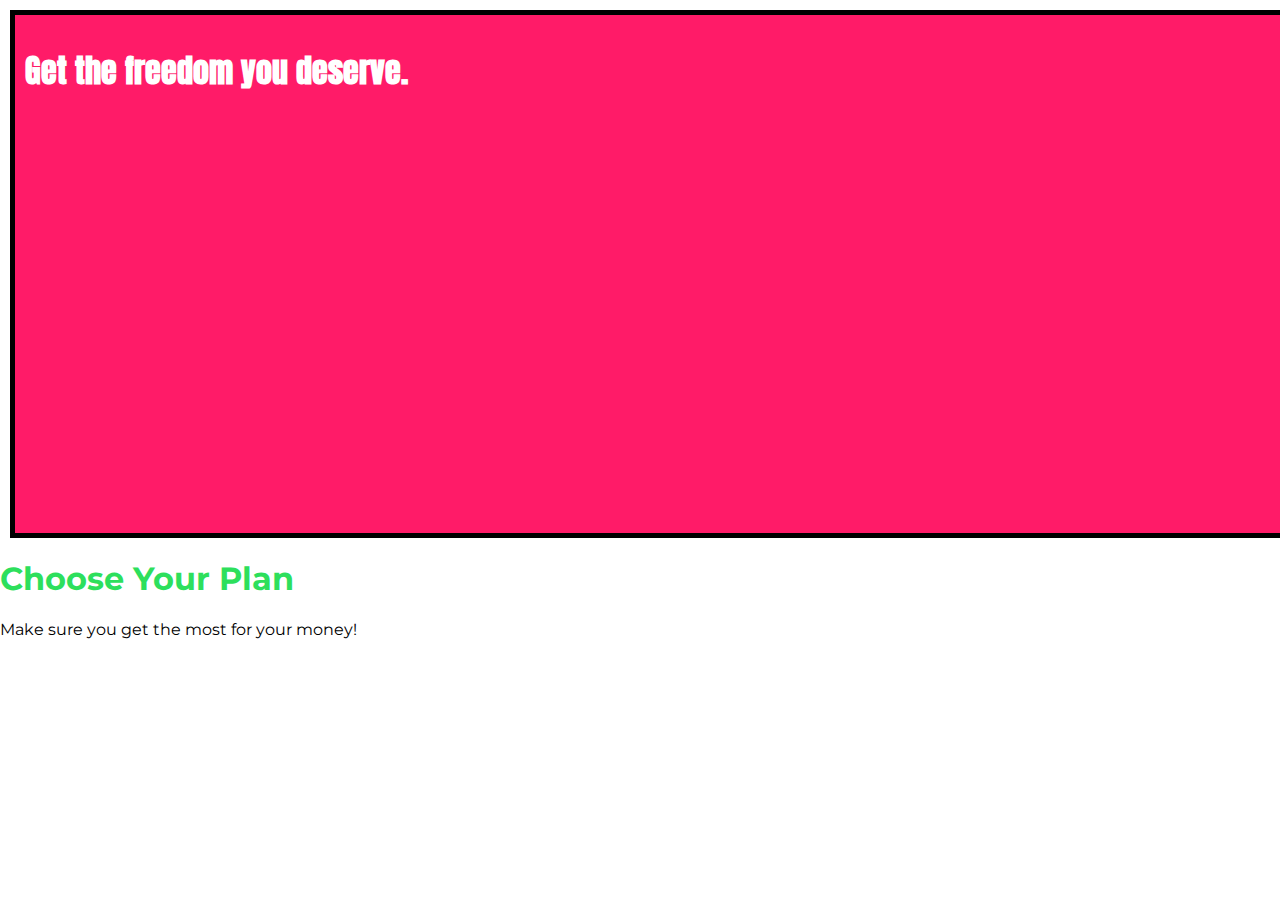
<file: index.html>
<!DOCTYPE html>
<html lang="en">

<head>
    <meta charset="UTF-8">
    <meta http-equiv="X-UA-Compatible" content="ie=edge">
    <title>uHost</title>
    <link rel="shortcut icon" href="favicon.png">
    <link href="https://fonts.googleapis.com/css?family=Anton" rel="stylesheet">
    <link href="https://fonts.googleapis.com/css?family=Montserrat:400,700" rel="stylesheet">
    <link rel="stylesheet" href="main.css">
</head>

<body>
    <main>
        <section id="product-overview">
            <h1>Get the freedom you deserve.</h1>
        </section>
        <section id="plans">
            <h1 class="section-title">Choose Your Plan</h1>
            <p>Make sure you get the most for your money!</p>
        </section>
    </main>
</body>

</html>
</file>
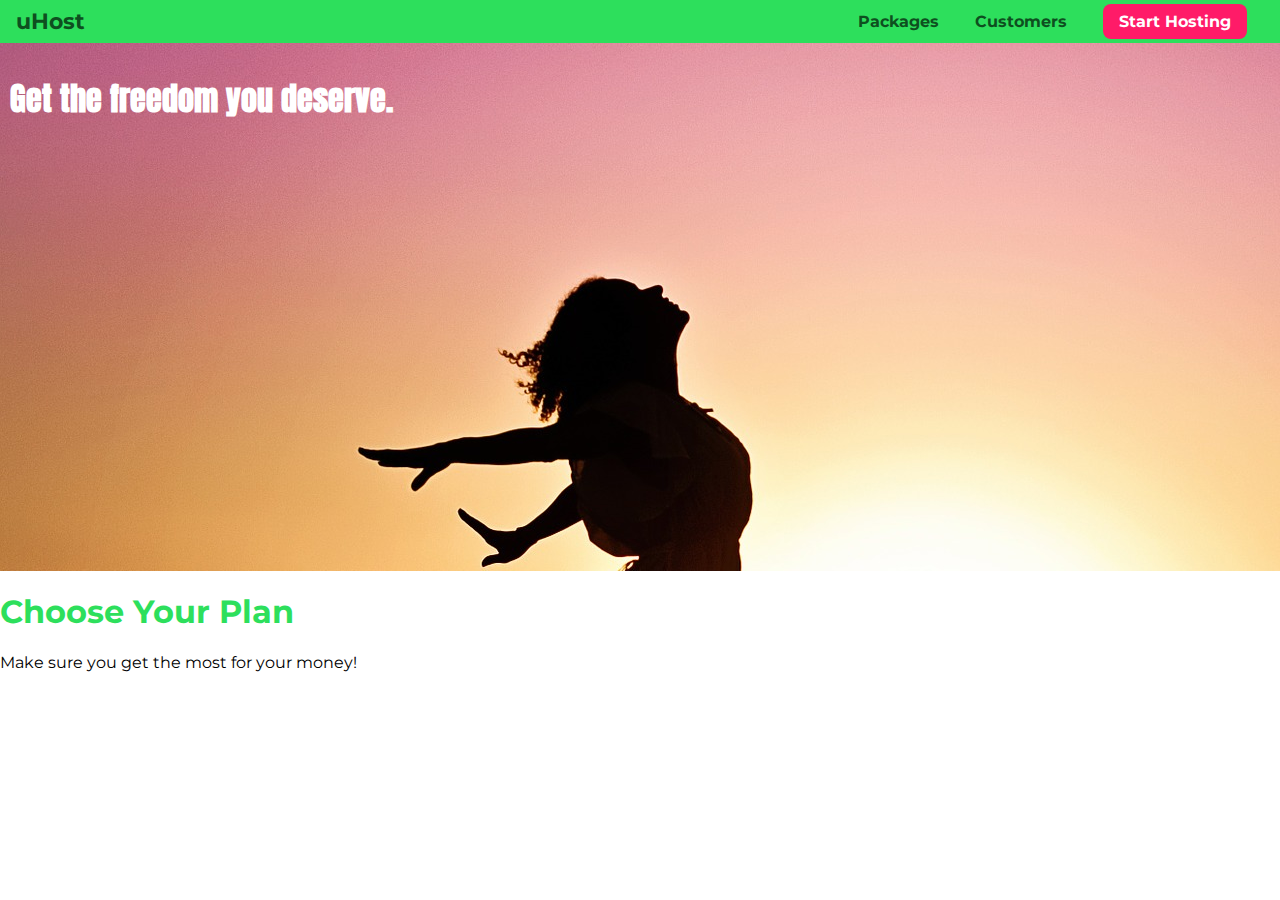
<file: practicing-basics-01-adding-style-to-plans-starting-code/index.html>
<!DOCTYPE html>
<html lang="en">

<head>
    <meta charset="UTF-8">
    <meta http-equiv="X-UA-Compatible" content="ie=edge">
    <title>uHost</title>
    <link rel="shortcut icon" href="favicon.png">
    <link href="https://fonts.googleapis.com/css?family=Anton" rel="stylesheet">
    <link href="https://fonts.googleapis.com/css?family=Montserrat:400,700" rel="stylesheet">
    <link rel="stylesheet" href="main.css">
</head>

<body>
    <header class="main-header">
        <div>
            <a href="index.html" class="main-header__brand">
                uHost
            </a>
        </div>
        <nav class="main-nav">
            <ul class="main-nav__items">
                <li class="main-nav__item">
                    <a href="packages/index.html">Packages</a>
                </li>
                <li class="main-nav__item">
                    <a href="customers/index.html">Customers</a>
                </li>
                <li class="main-nav__item main-nav__item--cta">
                    <a href="start-hosting/index.html">Start Hosting</a>
                </li>
            </ul>
        </nav>
    </header>
    <main>
        <section id="product-overview">
            <h1>Get the freedom you deserve.</h1>
        </section>
        <section id="plans">
            <h1 class="section-title">Choose Your Plan</h1>
            <p>Make sure you get the most for your money!</p>
        </section>
    </main>
</body>

</html>
</file>
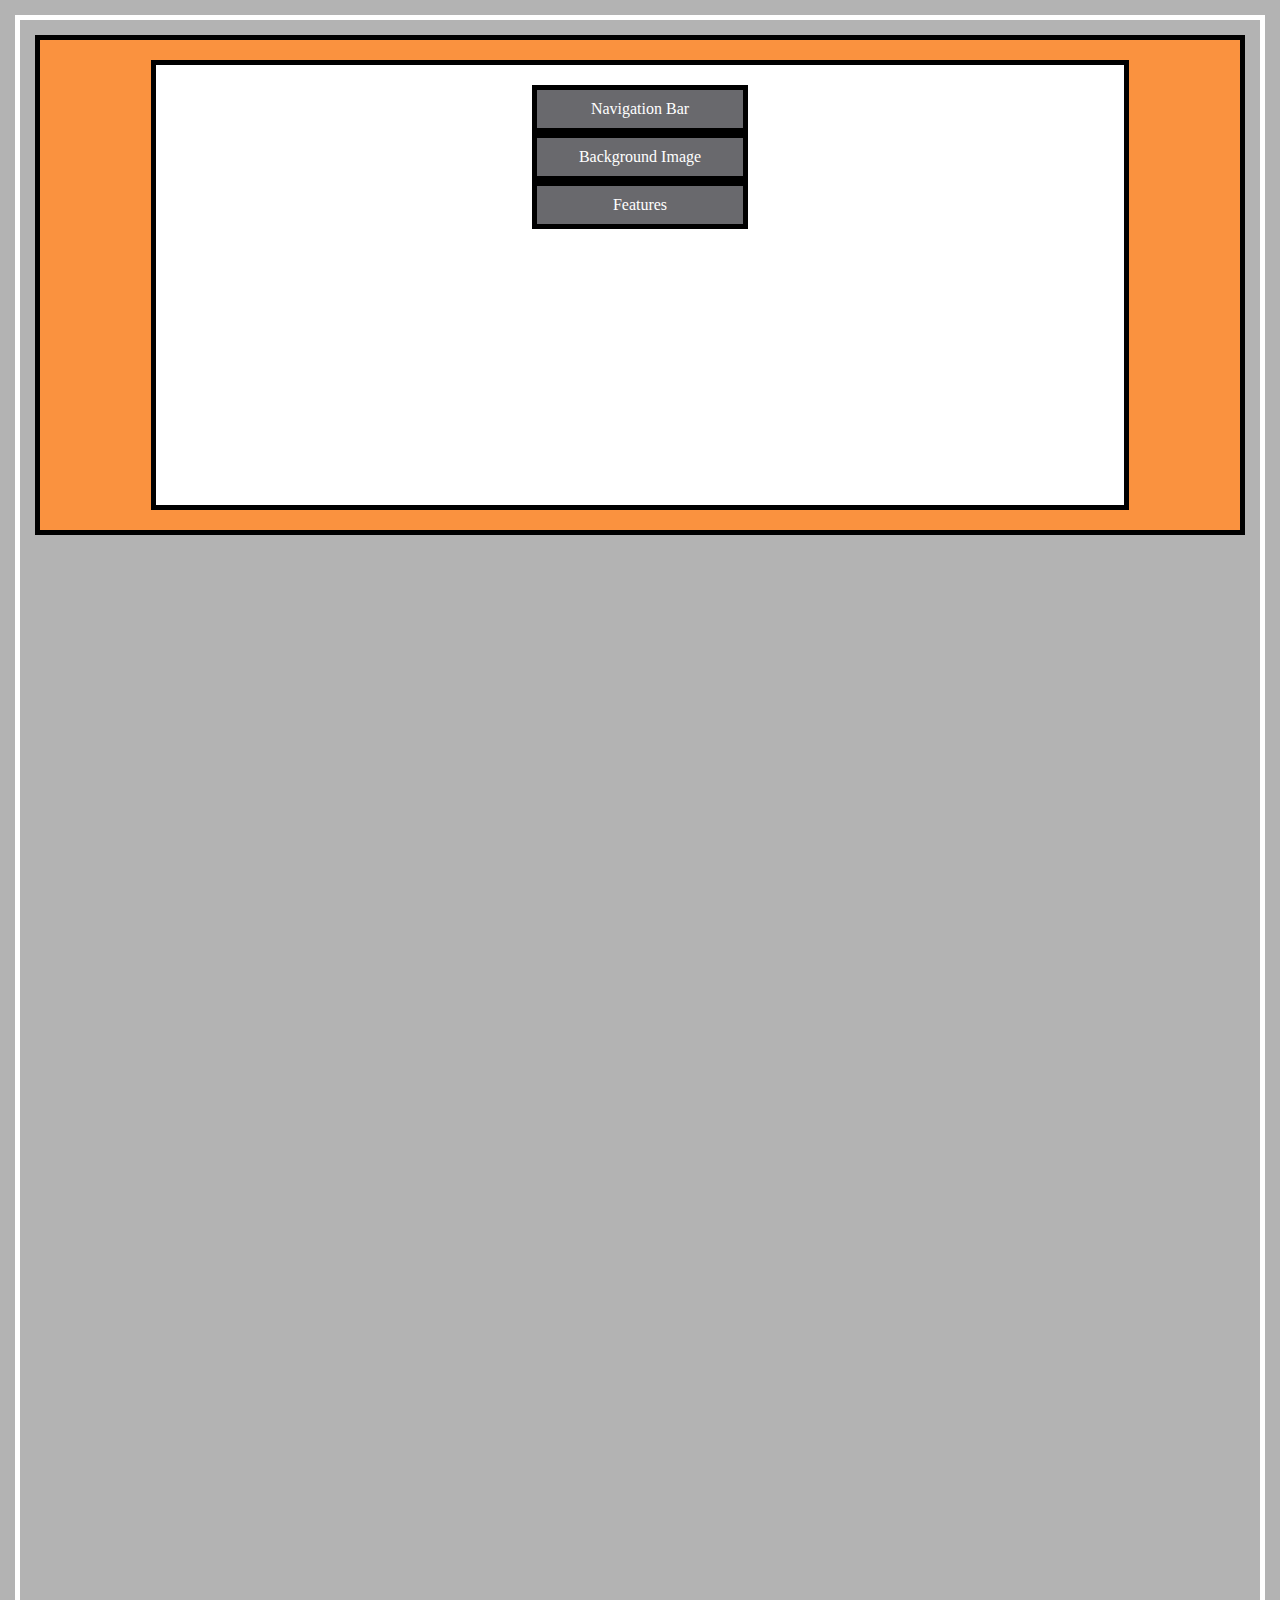
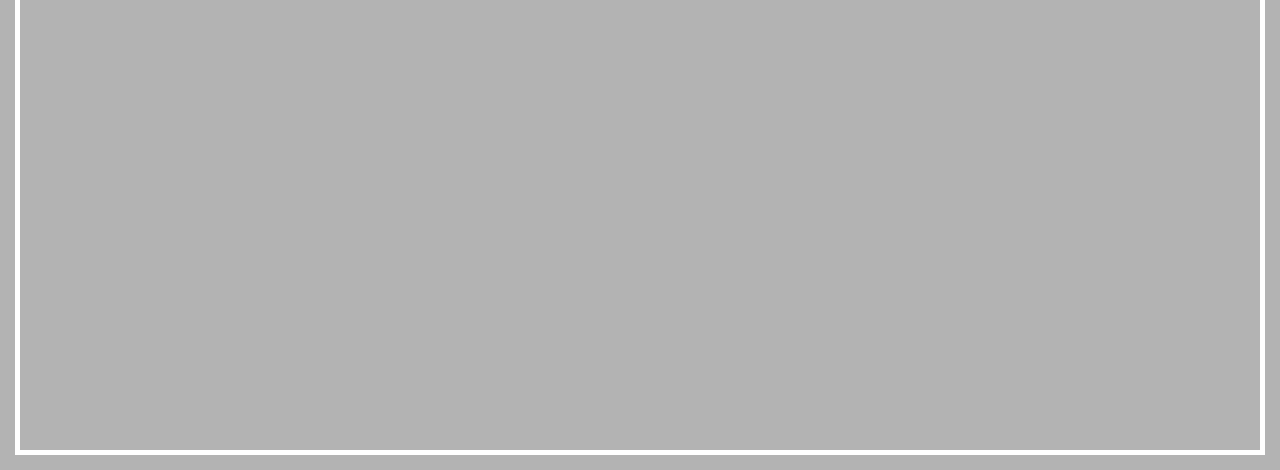
<file: proj-position/index.html>
<!DOCTYPE html>
<html lang="en">
    <head>
        <meta charset="UTF-8">
        <meta http-equiv="X-UA-Compatible" content="ie=edge">
        <link rel="stylesheet" href="main.css">
        <title>Position</title>
    </head>
    <body>
        <div class="parent">
            <div class="child-1">Navigation Bar</div>
            <div class="child-2">Background Image</div>
            <div class="child-3">Features</div>
        </div>
    </body>
</html>
</file>
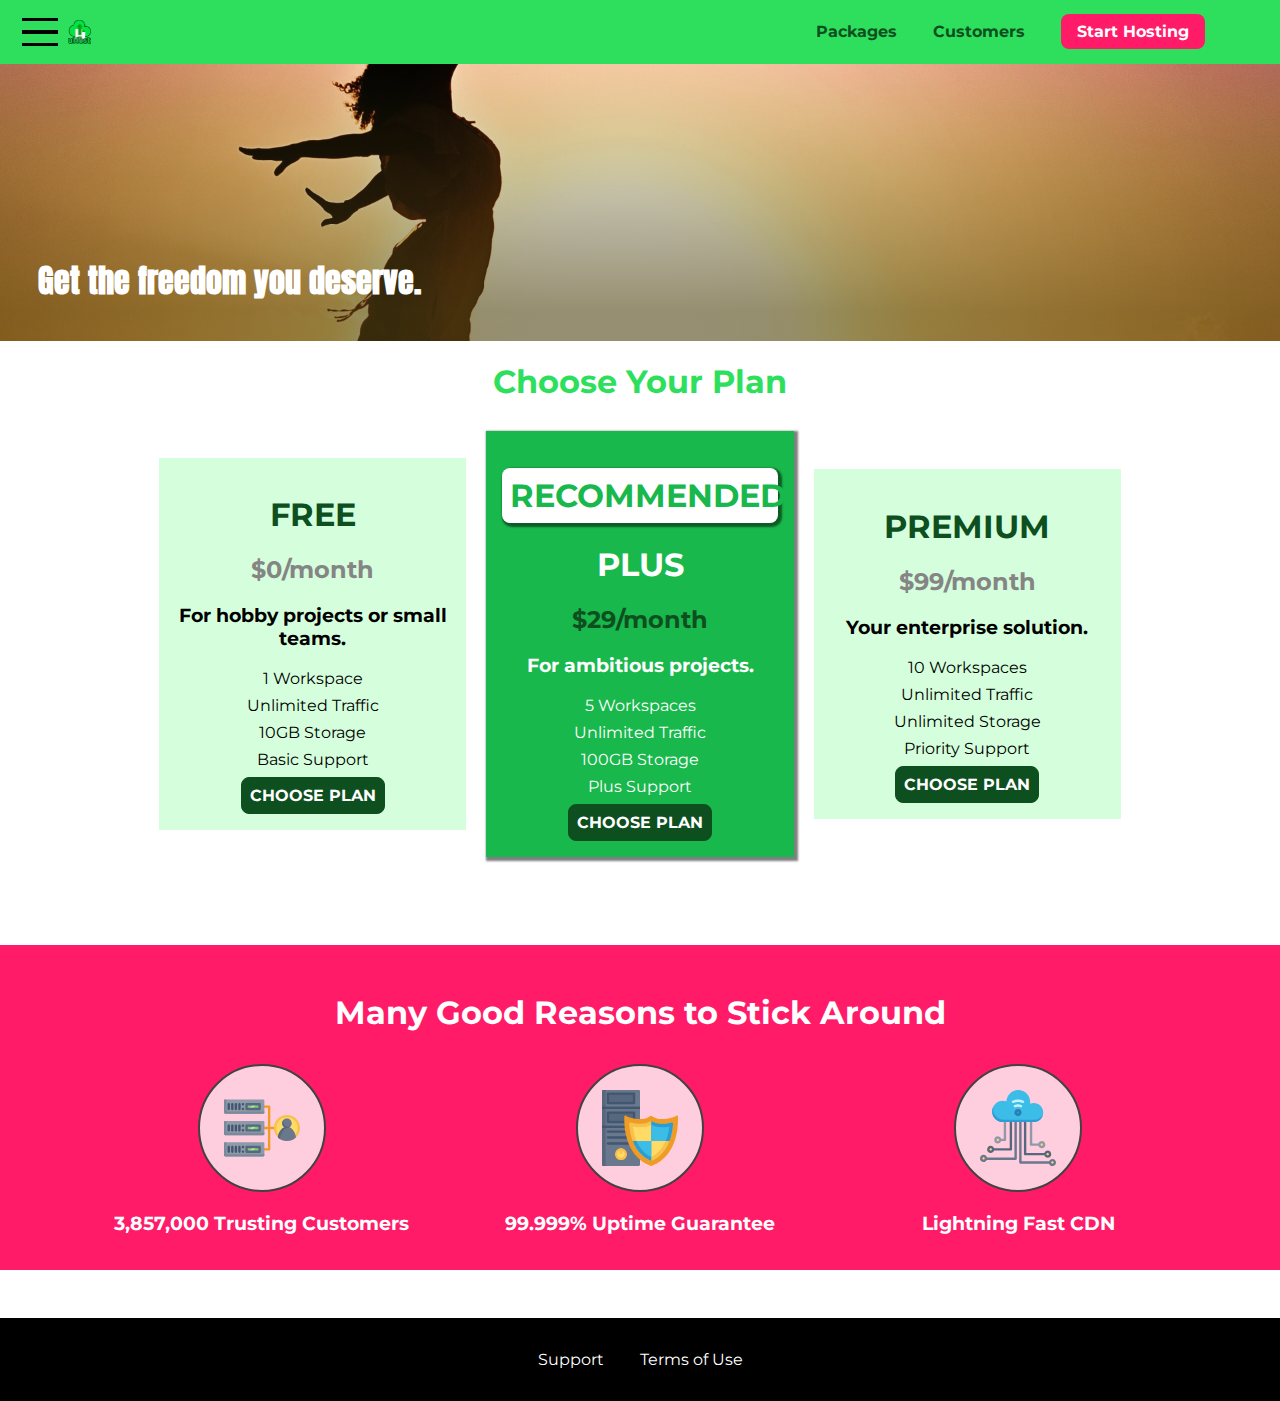
<file: proj-principal-01/index.html>
<!DOCTYPE html>
<html lang="en">

<head>
    <meta charset="UTF-8">
    <meta http-equiv="X-UA-Compatible" content="ie=edge">
    <meta name="viewport" content="width=device-width, initial-scale=1.0">
    <title>uHost</title>
    <link rel="shortcut icon" href="favicon.png">
    <link href="https://fonts.googleapis.com/css?family=Anton" rel="stylesheet">
    <link href="https://fonts.googleapis.com/css?family=Montserrat:400,700" rel="stylesheet">
    <link rel="stylesheet" href="shared.css">
    <link rel="stylesheet" href="main.css">
</head>

<body>
    <div class="backdrop"></div>
    <div class="modal">
        <h1 class="modal__title">Do you want to continue?</h1>
        <div class="modal__actions">
            <a href="start-hosting/index.html" class="modal__action">Yes!</a>
            <button class="modal__action modal__action--negative" type="button">No!</button>
        </div>
    </div>
    <header class="main-header">
        <div>
            <button class="toggle-button">
                <span class="toggle-button__bar"></span>
                <span class="toggle-button__bar"></span>
                <span class="toggle-button__bar"></span>
            </button>
            <a href="index.html" class="main-header__brand">
                <img src="./images/uhost-icon.png" alt="uHost - your favorite hosting company">
            </a>
        </div>
        <nav class="main-nav">
            <ul class="main-nav__items">
                <li class="main-nav__item">
                    <a href="packages/index.html">Packages</a>
                </li>
                <li class="main-nav__item">
                    <a href="customers/index.html">Customers</a>
                </li>
                <li class="main-nav__item main-nav__item--cta">
                    <a href="start-hosting/index.html">Start Hosting</a>
                </li>
            </ul>
        </nav>
    </header>
    <nav class="mobile-nav">
        <ul class="mobile-nav__items">
            <li class="mobile-nav__item">
                <a href="packages/index.html">Packages</a>
            </li>
            <li class="mobile-nav__item">
                <a href="customers/index.html">Customers</a>
            </li>
            <li class="mobile-nav__item mobile-nav__item--cta">
                <a href="start-hosting/index.html">Start Hosting</a>
            </li>
        </ul>
    </nav>
    <main>
        <section id="product-overview">
            <h1>Get the freedom you deserve.</h1>
        </section>
        <section id="plans">
            <h1 class="section-title">Choose Your Plan</h1>
            <div class="plan__list">
                <article class="plan">
                    <h1 class="plan__title">FREE</h1>
                    <h2 class="plan__price">$0/month</h2>
                    <h3>For hobby projects or small teams.</h3>
                    <ul class="plan__features">
                        <li class="plan__feature">1 Workspace</li>
                        <li class="plan__feature">Unlimited Traffic</li>
                        <li class="plan__feature">10GB Storage</li>
                        <li class="plan__feature">Basic Support</li>
                    </ul>
                    <div>
                        <button class="button">CHOOSE PLAN</button>
                    </div>
                </article>
                <article class="plan plan--highlighted">
                    <h1 class="plan__annotation">RECOMMENDED</h1>
                    <h1 class="plan__title">PLUS</h1>
                    <h2 class="plan__price">$29/month</h2>
                    <h3>For ambitious projects.</h3>
                    <ul class="plan__features">
                        <li class="plan__feature">5 Workspaces</li>
                        <li class="plan__feature">Unlimited Traffic</li>
                        <li class="plan__feature">100GB Storage</li>
                        <li class="plan__feature">Plus Support</li>
                    </ul>
                    <div>
                        <button class="button">CHOOSE PLAN</button>
                    </div>
                </article>
                <article class="plan">
                    <h1 class="plan__title">PREMIUM</h1>
                    <h2 class="plan__price">$99/month</h2>
                    <h3>Your enterprise solution.</h3>
                    <ul class="plan__features">
                        <li class="plan__feature">10 Workspaces</li>
                        <li class="plan__feature">Unlimited Traffic</li>
                        <li class="plan__feature">Unlimited Storage</li>
                        <li class="plan__feature">Priority Support</li>
                    </ul>
                    <div>
                        <button class="button">CHOOSE PLAN</button>
                    </div>
                </article>
            </div>
        </section>
        <section id="key-features">
            <h1 class="section-title">Many Good Reasons to Stick Around</h1>
            <ul class="key-feature__list">
                <li class="key-feature">
                    <div class="key-feature__image">
                        <svg viewBox="0 0 512 512">
                            <path style="fill:#F09B24;"
                                d="M344,248h-32V112c0-4.418-3.582-8-8-8h-40c-4.418,0-8,3.582-8,8s3.582,8,8,8h32v128h-32  c-4.418,0-8,3.582-8,8s3.582,8,8,8h32v128h-32c-4.418,0-8,3.582-8,8s3.582,8,8,8h40c4.418,0,8-3.582,8-8V264h32c4.418,0,8-3.582,8-8  S348.418,248,344,248z" />
                            <path style="fill:#8E9AA9;"
                                d="M264,64H8c-4.418,0-8,3.582-8,8v80c0,4.418,3.582,8,8,8h256c4.418,0,8-3.582,8-8V72  C272,67.582,268.418,64,264,64z" />
                            <path style="fill:#7C899B;"
                                d="M24,144c-4.418,0-8-3.582-8-8V64H8c-4.418,0-8,3.582-8,8v80c0,4.418,3.582,8,8,8h256  c4.418,0,8-3.582,8-8v-8H24z" />
                            <rect x="152" y="96" style="fill:#B8E3A8;" width="88" height="32" />
                            <g>
                                <polygon style="fill:#7EC97D;" points="152,96 152,128 166,128 198,96  " />
                                <polygon style="fill:#7EC97D;" points="220,96 188,128 240,128 240,96  " />
                            </g>
                            <path style="fill:#56677E;"
                                d="M240,136h-88c-4.418,0-8-3.582-8-8V96c0-4.418,3.582-8,8-8h88c4.418,0,8,3.582,8,8v32  C248,132.418,244.418,136,240,136z M160,120h72v-16h-72V120z" />
                            <g>
                                <path style="fill:#435670;"
                                    d="M32,136c-4.418,0-8-3.582-8-8V96c0-4.418,3.582-8,8-8s8,3.582,8,8v32C40,132.418,36.418,136,32,136z   " />
                                <path style="fill:#435670;"
                                    d="M56,136c-4.418,0-8-3.582-8-8V96c0-4.418,3.582-8,8-8s8,3.582,8,8v32C64,132.418,60.418,136,56,136z   " />
                                <path style="fill:#435670;"
                                    d="M80,136c-4.418,0-8-3.582-8-8V96c0-4.418,3.582-8,8-8s8,3.582,8,8v32C88,132.418,84.418,136,80,136z   " />
                                <path style="fill:#435670;"
                                    d="M104,136c-4.418,0-8-3.582-8-8V96c0-4.418,3.582-8,8-8s8,3.582,8,8v32   C112,132.418,108.418,136,104,136z" />
                                <path style="fill:#435670;"
                                    d="M128,105c-4.418,0-8-3.582-8-8v-1c0-4.418,3.582-8,8-8s8,3.582,8,8v1   C136,101.418,132.418,105,128,105z" />
                                <path style="fill:#435670;"
                                    d="M128,136c-4.418,0-8-3.582-8-8v-1c0-4.418,3.582-8,8-8s8,3.582,8,8v1   C136,132.418,132.418,136,128,136z" />
                            </g>
                            <path style="fill:#8E9AA9;"
                                d="M264,208H8c-4.418,0-8,3.582-8,8v80c0,4.418,3.582,8,8,8h256c4.418,0,8-3.582,8-8v-80  C272,211.582,268.418,208,264,208z" />
                            <path style="fill:#7C899B;"
                                d="M24,288c-4.418,0-8-3.582-8-8v-72H8c-4.418,0-8,3.582-8,8v80c0,4.418,3.582,8,8,8h256  c4.418,0,8-3.582,8-8v-8H24z" />
                            <rect x="152" y="240" style="fill:#B8E3A8;" width="88" height="32" />
                            <g>
                                <polygon style="fill:#7EC97D;" points="152,240 152,272 166,272 198,240  " />
                                <polygon style="fill:#7EC97D;" points="220,240 188,272 240,272 240,240  " />
                            </g>
                            <path style="fill:#56677E;"
                                d="M240,280h-88c-4.418,0-8-3.582-8-8v-32c0-4.418,3.582-8,8-8h88c4.418,0,8,3.582,8,8v32  C248,276.418,244.418,280,240,280z M160,264h72v-16h-72V264z" />
                            <g>
                                <path style="fill:#435670;"
                                    d="M32,280c-4.418,0-8-3.582-8-8v-32c0-4.418,3.582-8,8-8s8,3.582,8,8v32C40,276.418,36.418,280,32,280   z" />
                                <path style="fill:#435670;"
                                    d="M56,280c-4.418,0-8-3.582-8-8v-32c0-4.418,3.582-8,8-8s8,3.582,8,8v32C64,276.418,60.418,280,56,280   z" />
                                <path style="fill:#435670;"
                                    d="M80,280c-4.418,0-8-3.582-8-8v-32c0-4.418,3.582-8,8-8s8,3.582,8,8v32C88,276.418,84.418,280,80,280   z" />
                                <path style="fill:#435670;"
                                    d="M104,280c-4.418,0-8-3.582-8-8v-32c0-4.418,3.582-8,8-8s8,3.582,8,8v32   C112,276.418,108.418,280,104,280z" />
                                <path style="fill:#435670;"
                                    d="M128,249c-4.418,0-8-3.582-8-8v-1c0-4.418,3.582-8,8-8s8,3.582,8,8v1   C136,245.418,132.418,249,128,249z" />
                                <path style="fill:#435670;"
                                    d="M128,280c-4.418,0-8-3.582-8-8v-1c0-4.418,3.582-8,8-8s8,3.582,8,8v1   C136,276.418,132.418,280,128,280z" />
                            </g>
                            <path style="fill:#8E9AA9;"
                                d="M264,352H8c-4.418,0-8,3.582-8,8v80c0,4.418,3.582,8,8,8h256c4.418,0,8-3.582,8-8v-80  C272,355.582,268.418,352,264,352z" />
                            <path style="fill:#7C899B;"
                                d="M24,432c-4.418,0-8-3.582-8-8v-72H8c-4.418,0-8,3.582-8,8v80c0,4.418,3.582,8,8,8h256  c4.418,0,8-3.582,8-8v-8H24z" />
                            <rect x="152" y="384" style="fill:#B8E3A8;" width="88" height="32" />
                            <g>
                                <polygon style="fill:#7EC97D;" points="152,384 152,416 166,416 198,384  " />
                                <polygon style="fill:#7EC97D;" points="220,384 188,416 240,416 240,384  " />
                            </g>
                            <path style="fill:#56677E;"
                                d="M240,424h-88c-4.418,0-8-3.582-8-8v-32c0-4.418,3.582-8,8-8h88c4.418,0,8,3.582,8,8v32  C248,420.418,244.418,424,240,424z M160,408h72v-16h-72V408z" />
                            <g>
                                <path style="fill:#435670;"
                                    d="M32,424c-4.418,0-8-3.582-8-8v-32c0-4.418,3.582-8,8-8s8,3.582,8,8v32C40,420.418,36.418,424,32,424   z" />
                                <path style="fill:#435670;"
                                    d="M56,424c-4.418,0-8-3.582-8-8v-32c0-4.418,3.582-8,8-8s8,3.582,8,8v32C64,420.418,60.418,424,56,424   z" />
                                <path style="fill:#435670;"
                                    d="M80,424c-4.418,0-8-3.582-8-8v-32c0-4.418,3.582-8,8-8s8,3.582,8,8v32C88,420.418,84.418,424,80,424   z" />
                                <path style="fill:#435670;"
                                    d="M104,424c-4.418,0-8-3.582-8-8v-32c0-4.418,3.582-8,8-8s8,3.582,8,8v32   C112,420.418,108.418,424,104,424z" />
                                <path style="fill:#435670;"
                                    d="M128,393c-4.418,0-8-3.582-8-8v-1c0-4.418,3.582-8,8-8s8,3.582,8,8v1   C136,389.418,132.418,393,128,393z" />
                                <path style="fill:#435670;"
                                    d="M128,424c-4.418,0-8-3.582-8-8v-1c0-4.418,3.582-8,8-8s8,3.582,8,8v1   C136,420.418,132.418,424,128,424z" />
                            </g>
                            <path style="fill:#F7C14D;"
                                d="M424,168c-48.523,0-88,39.477-88,88s39.477,88,88,88s88-39.477,88-88S472.523,168,424,168z" />
                            <path style="fill:#FFDB66;"
                                d="M424,184c-39.701,0-72,32.299-72,72s32.299,72,72,72s72-32.299,72-72S463.701,184,424,184z" />
                            <path style="fill:#69788D;"
                                d="M484.893,314.16C476.393,274.588,451.922,248,424,248s-52.393,26.588-60.893,66.16  c-0.605,2.82,0.354,5.749,2.511,7.664C381.731,336.124,402.465,344,424,344s42.269-7.876,58.381-22.176  C484.539,319.909,485.498,316.98,484.893,314.16z" />
                            <path style="fill:#56677E;"
                                d="M434.053,249.171C430.768,248.403,427.411,248,424,248c-27.922,0-52.393,26.588-60.893,66.16  c-0.605,2.82,0.354,5.749,2.511,7.664c3.383,3.002,6.979,5.703,10.734,8.125C384.904,286.243,407.373,255.378,434.053,249.171z" />
                            <path style="fill:#69788D;"
                                d="M424,192c-17.645,0-32,14.355-32,32s14.355,32,32,32s32-14.355,32-32S441.645,192,424,192z" />
                            <path style="fill:#56677E;"
                                d="M432,248c-17.645,0-32-14.355-32-32c0-6.783,2.128-13.076,5.742-18.258  C397.444,203.53,392,213.138,392,224c0,17.645,14.355,32,32,32c10.862,0,20.471-5.444,26.258-13.742  C445.076,245.872,438.783,248,432,248z" />

                        </svg>


                    </div>
                    <p class="key-feature__description">3,857,000 Trusting Customers</p>
                </li>
                <li class="key-feature">
                    <div class="key-feature__image">
                        <svg viewBox="0 0 512 512">
                            <path style="fill:#69788D;"
                                d="M248,0H8C3.582,0,0,3.582,0,8v496c0,4.418,3.582,8,8,8h240c4.418,0,8-3.582,8-8V8  C256,3.582,252.418,0,248,0z" />
                            <path style="fill:#56677E;"
                                d="M24,504V8c0-4.418,3.582-8,8-8H8C3.582,0,0,3.582,0,8v496c0,4.418,3.582,8,8,8h24  C27.582,512,24,508.418,24,504z" />
                            <g>
                                <rect x="0" y="112" style="fill:#435670;" width="256" height="16" />
                                <rect x="0" y="240" style="fill:#435670;" width="256" height="16" />
                            </g>
                            <path style="fill:#F7C14D;"
                                d="M128,392c-22.056,0-40,17.944-40,40s17.944,40,40,40s40-17.944,40-40S150.056,392,128,392z" />
                            <path style="fill:#FFDB66;"
                                d="M128,408c-13.233,0-24,10.767-24,24s10.767,24,24,24s24-10.767,24-24S141.233,408,128,408z" />
                            <path style="fill:#F7C14D;"
                                d="M128,392c-2.739,0-5.414,0.278-8,0.805V424c0,4.418,3.582,8,8,8c4.418,0,8-3.582,8-8v-31.195  C133.414,392.278,130.739,392,128,392z" />
                            <g>
                                <path style="fill:#435670;"
                                    d="M216,288H40c-4.418,0-8-3.582-8-8s3.582-8,8-8h176c4.418,0,8,3.582,8,8S220.418,288,216,288z" />
                                <path style="fill:#435670;"
                                    d="M216,328H40c-4.418,0-8-3.582-8-8s3.582-8,8-8h176c4.418,0,8,3.582,8,8S220.418,328,216,328z" />
                                <path style="fill:#435670;"
                                    d="M216,368H40c-4.418,0-8-3.582-8-8s3.582-8,8-8h176c4.418,0,8,3.582,8,8S220.418,368,216,368z" />
                                <path style="fill:#435670;"
                                    d="M216,16H40c-4.418,0-8,3.582-8,8v64c0,4.418,3.582,8,8,8h176c4.418,0,8-3.582,8-8V24   C224,19.582,220.418,16,216,16z" />
                            </g>
                            <rect x="48" y="32" style="fill:#56677E;" width="160" height="48" />
                            <path style="fill:#435670;"
                                d="M216,144H40c-4.418,0-8,3.582-8,8v64c0,4.418,3.582,8,8,8h176c4.418,0,8-3.582,8-8v-64  C224,147.582,220.418,144,216,144z" />
                            <rect x="48" y="160" style="fill:#56677E;" width="160" height="48" />
                            <path style="fill:#F09B24;"
                                d="M511.747,180.237c-0.194-6.537-8.107-10.107-13.135-5.894c-5.6,4.693-42.904,21.282-98.514,21.282  c-33.45,0-64.625-20.999-64.929-21.206c-2.9-1.991-6.764-1.85-9.512,0.346c-2.677,2.135-27.201,20.86-63.793,20.86  c-55.607,0-92.914-16.589-98.515-21.282c-5.028-4.211-12.941-0.645-13.135,5.894c-1.634,54.834,4.655,105.941,18.693,151.903  c12.096,39.604,29.759,74.047,52.497,102.373c27.538,34.304,62.743,59.882,104.66,76.045c3.069,1.918,6.757,1.921,9.83,0  c41.917-16.163,77.122-41.741,104.66-76.045c22.738-28.326,40.401-62.77,52.497-102.373  C507.092,286.179,513.381,235.071,511.747,180.237z" />
                            <path style="fill:#F7C14D;"
                                d="M476.21,221.226c-1.953-1.631-4.568-2.235-7.036-1.628c-21.686,5.327-44.926,8.028-69.075,8.028  c-25.926,0-49.633-8.975-64.955-16.504c-2.307-1.134-5.016-1.091-7.284,0.116c-14.059,7.477-36.919,16.388-65.994,16.388  c-24.153,0-47.394-2.701-69.075-8.028c-5.155-1.268-10.221,2.966-9.894,8.261c2.077,33.693,7.668,65.635,16.616,94.935  c22.774,74.565,66.139,126.334,128.888,153.868c2.032,0.891,4.397,0.891,6.43,0c61.777-27.107,104.716-78.876,127.62-153.868  c8.948-29.3,14.539-61.241,16.616-94.935C479.224,225.319,478.163,222.856,476.21,221.226z" />
                            <path style="fill:#FFDB66;"
                                d="M331.609,451.727c-52.604-25.289-89.304-70.987-109.144-135.944  c-6.532-21.39-11.162-44.336-13.82-68.447c17.133,2.852,34.952,4.291,53.22,4.291c29.394,0,53.376-7.793,69.978-15.561  c17.44,7.736,41.656,15.561,68.256,15.561c18.267,0,36.085-1.439,53.219-4.291c-2.659,24.112-7.288,47.06-13.82,68.448  C419.545,381.108,383.27,426.805,331.609,451.727z" />
                            <g>
                                <path style="fill:#2C9DD4;"
                                    d="M479.066,227.858c0.157-2.539-0.903-5.002-2.856-6.633s-4.568-2.235-7.036-1.628   c-21.686,5.327-44.926,8.028-69.075,8.028c-25.926,0-49.633-8.975-64.955-16.504c-1.057-0.52-2.2-0.78-3.345-0.806l-0.072,133.351   h123.601c2.556-6.746,4.933-13.702,7.123-20.874C471.398,293.493,476.989,261.552,479.066,227.858z" />
                                <path style="fill:#2C9DD4;"
                                    d="M206.658,343.667c24.153,63.42,65.028,108.108,121.743,132.995c1.031,0.452,2.147,0.673,3.263,0.666   l0.063-133.661H206.658z" />
                            </g>
                            <g>
                                <path style="fill:#3CBDE8;"
                                    d="M439.497,315.783c6.532-21.389,11.161-44.336,13.82-68.448c-17.134,2.852-34.952,4.291-53.219,4.291   c-26.6,0-50.815-7.824-68.256-15.561l-0.116,107.601h97.758C433.179,334.807,436.524,325.518,439.497,315.783z" />
                                <path style="fill:#3CBDE8;"
                                    d="M232.523,343.667c21.144,50.298,54.363,86.56,99.087,108.06l0.117-108.06H232.523z" />
                            </g>
                        </svg>

                    </div>
                    <p class="key-feature__description">99.999% Uptime Guarantee</p>
                </li>
                <li class="key-feature">
                    <div class="key-feature__image">
                        <svg viewBox="0 0 512 512">
                            <path style="fill:#8E9AA9;"
                                d="M168,200c-4.418,0-8,3.582-8,8v120h-17.376c-3.302-9.311-12.194-16-22.624-16  c-13.234,0-24,10.767-24,24s10.766,24,24,24c10.429,0,19.321-6.689,22.624-16H168c4.418,0,8-3.582,8-8V208  C176,203.582,172.418,200,168,200z" />
                            <path style="fill:#FFDB66;"
                                d="M120,328c-4.411,0-8,3.589-8,8s3.589,8,8,8s8-3.589,8-8S124.411,328,120,328z" />
                            <path style="fill:#56677E;"
                                d="M208,200c-4.418,0-8,3.582-8,8v184H94.624C91.322,382.689,82.43,376,72,376  c-13.234,0-24,10.767-24,24s10.766,24,24,24c10.429,0,19.321-6.689,22.624-16H208c4.418,0,8-3.582,8-8V208  C216,203.582,212.418,200,208,200z" />
                            <path style="fill:#FFDB66;"
                                d="M72,392c-4.411,0-8,3.589-8,8s3.589,8,8,8s8-3.589,8-8S76.411,392,72,392z" />
                            <path style="fill:#69788D;"
                                d="M240,208c-4.418,0-8,3.582-8,8v239H47.24c-2.671-10.34-12.078-18-23.24-18c-13.234,0-24,10.767-24,24  s10.766,24,24,24c9.666,0,18.009-5.747,21.809-14H240c4.418,0,8-3.582,8-8V216C248,211.582,244.418,208,240,208z" />
                            <path style="fill:#FFDB66;"
                                d="M24,453c-4.411,0-8,3.589-8,8s3.589,8,8,8s8-3.589,8-8S28.411,453,24,453z" />
                            <path style="fill:#69788D;"
                                d="M488,464c-10.429,0-19.321,6.689-22.624,16H280V208c0-4.418-3.582-8-8-8s-8,3.582-8,8v280  c0,4.418,3.582,8,8,8h193.376c3.302,9.311,12.194,16,22.624,16c13.234,0,24-10.767,24-24S501.234,464,488,464z" />
                            <path style="fill:#FFDB66;"
                                d="M488,480c-4.411,0-8,3.589-8,8s3.589,8,8,8s8-3.589,8-8S492.411,480,488,480z" />
                            <path style="fill:#56677E;"
                                d="M456,408c-10.429,0-19.321,6.689-22.624,16H312V208c0-4.418-3.582-8-8-8s-8,3.582-8,8v224  c0,4.418,3.582,8,8,8h129.376c3.302,9.311,12.194,16,22.624,16c13.234,0,24-10.767,24-24S469.234,408,456,408z" />
                            <path style="fill:#FFDB66;"
                                d="M456,424c-4.411,0-8,3.589-8,8s3.589,8,8,8s8-3.589,8-8S460.411,424,456,424z" />
                            <path style="fill:#8E9AA9;"
                                d="M416,344c-10.429,0-19.321,6.689-22.624,16H352V208c0-4.418-3.582-8-8-8s-8,3.582-8,8v160  c0,4.418,3.582,8,8,8h49.376c3.302,9.311,12.194,16,22.624,16c13.234,0,24-10.767,24-24S429.234,344,416,344z" />
                            <path style="fill:#FFDB66;"
                                d="M416,360c-4.411,0-8,3.589-8,8s3.589,8,8,8s8-3.589,8-8S420.411,360,416,360z" />
                            <path style="fill:#3CBDE8;"
                                d="M362,88c-8.741,0-17.231,1.751-25.06,5.085C337.646,88.797,338,84.43,338,80  c0-44.112-35.888-80-80-80c-42.823,0-77.895,33.816-79.909,76.149C170.393,73.415,162.244,72,154,72c-39.701,0-72,32.299-72,72  s32.299,72,72,72h208c35.29,0,64-28.71,64-64S397.29,88,362,88z" />
                            <path style="fill:#2C9DD4;"
                                d="M368,200H160c-39.701,0-72-32.299-72-72c0-5.863,0.721-11.559,2.05-17.019  C84.918,120.88,82,132.102,82,144c0,39.701,32.299,72,72,72h208c30.389,0,55.88-21.296,62.379-49.743  C413.565,186.327,392.352,200,368,200z" />
                            <path style="fill:#2A7DB5;"
                                d="M256,128c-13.234,0-24,10.767-24,24s10.766,24,24,24c13.233,0,24-10.767,24-24S269.233,128,256,128z" />
                            <path style="fill:#2C9DD4;"
                                d="M256,144c-4.411,0-8,3.589-8,8s3.589,8,8,8c4.411,0,8-3.589,8-8S260.411,144,256,144z" />
                            <g>
                                <path style="fill:#C5F1FA;"
                                    d="M221.755,87.695c-2.994,0-5.864-1.688-7.233-4.572c-1.894-3.991-0.194-8.763,3.798-10.657   C230.157,66.849,242.834,64,256,64c13.166,0,25.844,2.849,37.68,8.466c3.992,1.895,5.692,6.666,3.798,10.657   s-6.666,5.692-10.657,3.798C277.144,82.328,266.774,80,256,80c-10.774,0-21.144,2.328-30.821,6.921   C224.072,87.446,222.904,87.695,221.755,87.695z" />
                                <path style="fill:#C5F1FA;"
                                    d="M276.545,116.618c-1.148,0-2.316-0.249-3.424-0.774C267.745,113.293,261.985,112,256,112   c-5.985,0-11.745,1.293-17.121,3.844c-3.991,1.895-8.763,0.192-10.657-3.798c-1.894-3.992-0.193-8.764,3.798-10.657   C239.557,97.813,247.625,96,256,96c8.376,0,16.444,1.813,23.98,5.389c3.991,1.894,5.692,6.665,3.798,10.657   C282.41,114.93,279.539,116.618,276.545,116.618z" />
                            </g>

                        </svg>

                    </div>
                    <p class="key-feature__description">Lightning Fast CDN</p>
                </li>
            </ul>
        </section>
    </main>
    <footer class="main-footer">
        <nav>
            <ul class="main-footer__links">
                <li class="main-footer__link">
                    <a href="#">Support</a>
                </li>
                <li class="main-footer__link">
                    <a href="#">Terms of Use</a>
                </li>
            </ul>
        </nav>
    </footer>
    <script src="shared.js"></script>
</body>

</html>
</file>
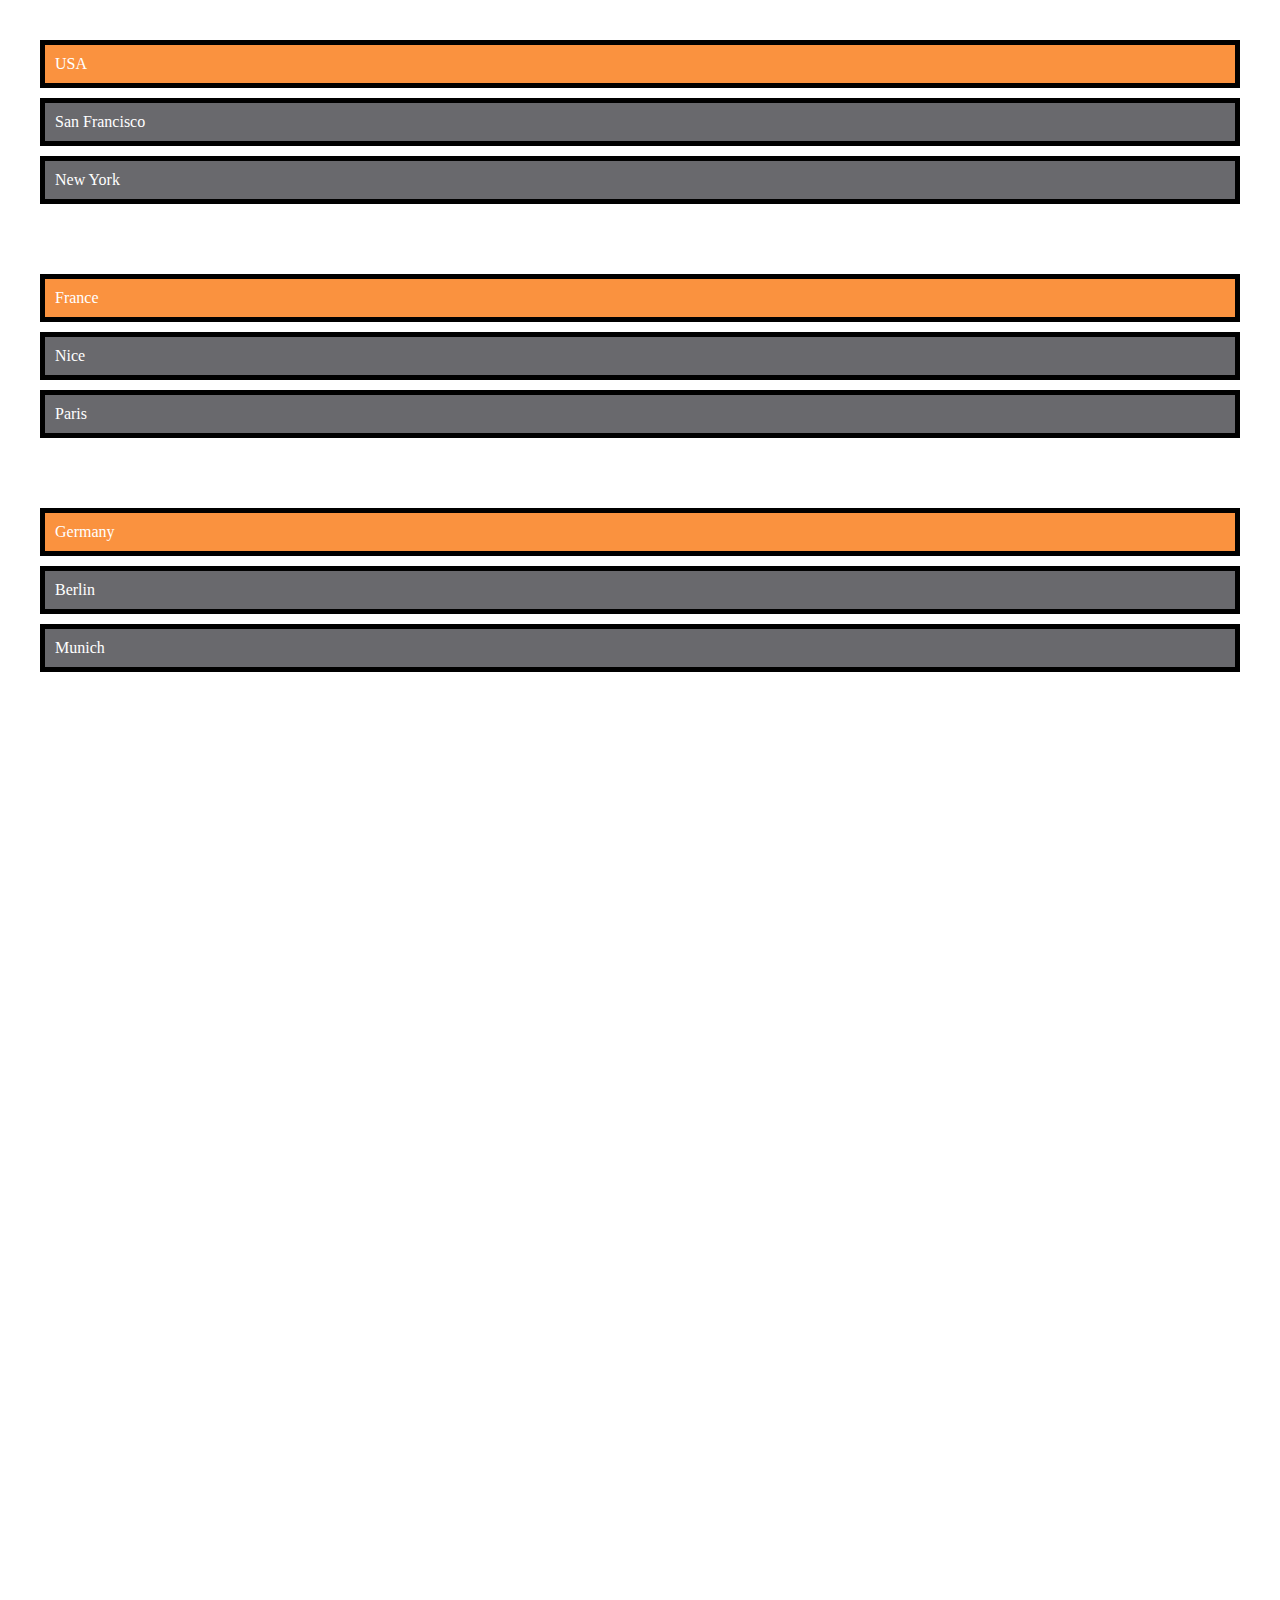
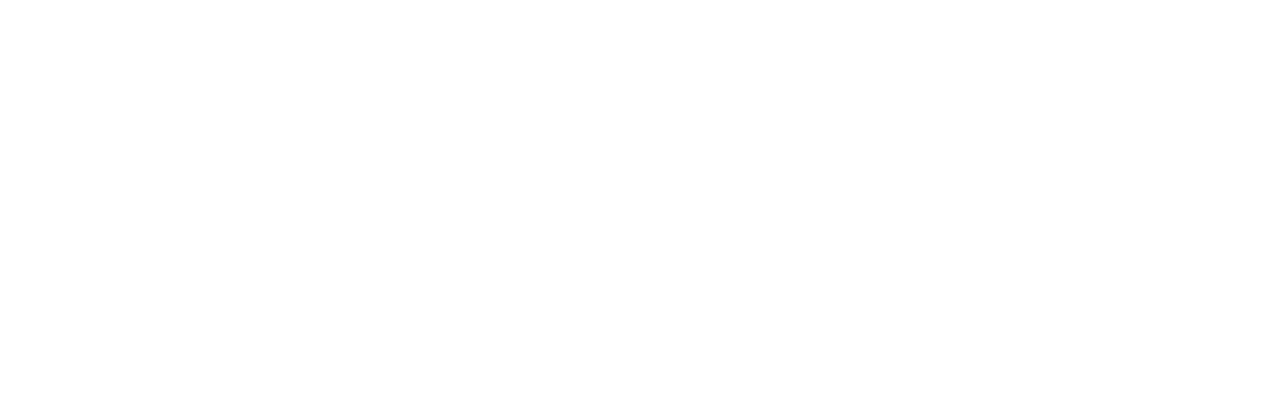
<file: proj-sticky-positioning/index.html>
<!DOCTYPE html>
<html lang="en">
    <head>
        <meta charset="UTF-8">
        <meta http-equiv="X-UA-Compatible" content="ie=edge">
        <link rel="stylesheet" href="main.css">
        <title>Position</title>
    </head>
    <body>
        <div class="parent">
            <div class="country">USA</div>
            <div class="cities">San Francisco</div>
            <div class="cities">New York</div>
        </div>
        <div class="parent">
            <div class="country">France</div>
            <div class="cities">Nice</div>
            <div class="cities">Paris</div>
        </div>
        <div class="parent">
            <div class="country">Germany</div>
            <div class="cities">Berlin</div>
            <div class="cities">Munich</div>
        </div>
    </body>
</html>
</file>
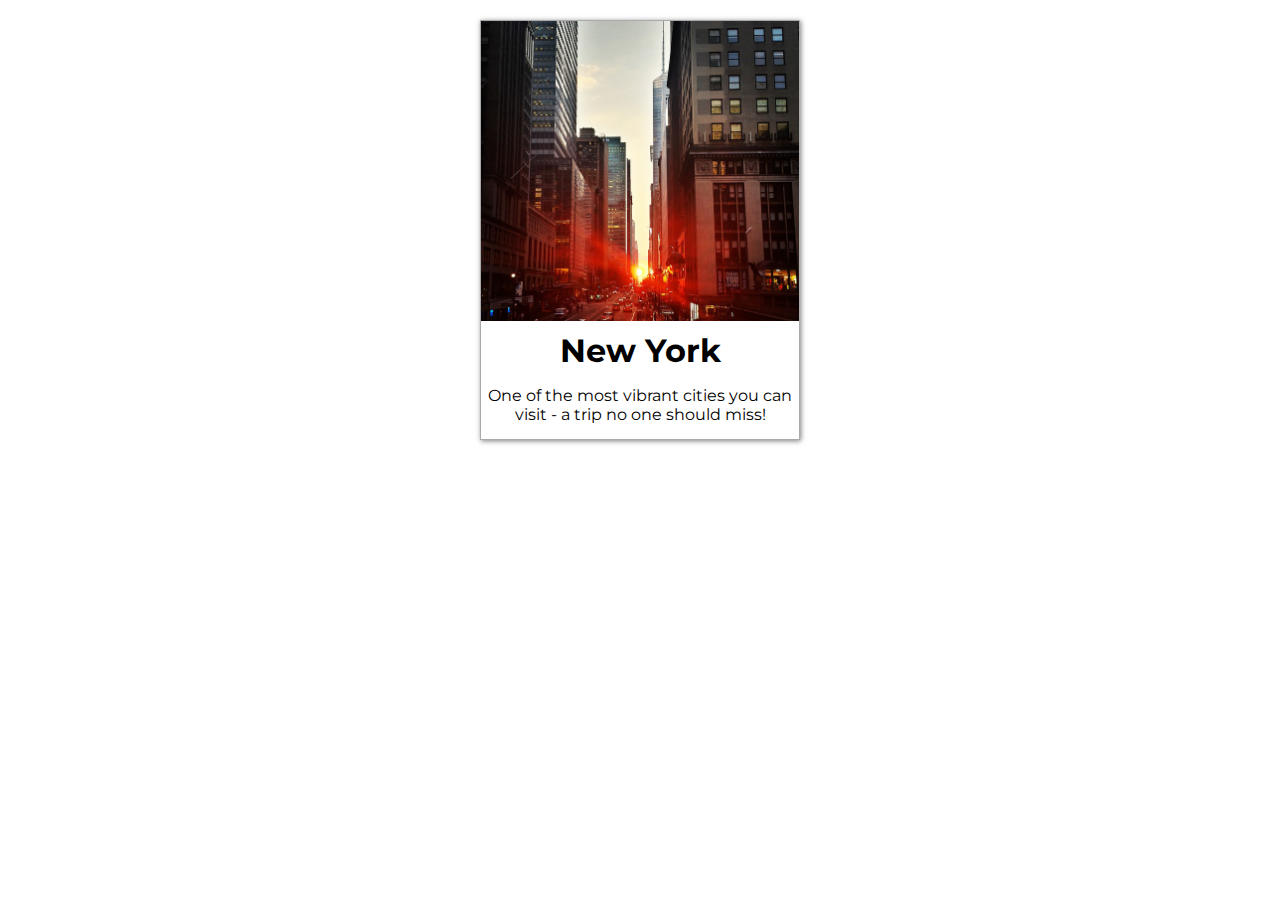
<file: sec-01/index.html>
<!DOCTYPE html>
<html lang="en">

<head>
    <meta charset="UTF-8">
    <meta name="viewport" content="width=device-width, initial-scale=1.0">
    <meta http-equiv="X-UA-Compatible" content="ie=edge">
    <title>CSS Course</title>
    <link href="https://fonts.googleapis.com/css?family=Montserrat" rel="stylesheet">
    <style>
        body {
            font-family: "Montserrat", sans-serif;
        }

        .destination {
            box-sizing: border-box;
            width: 320px;
            height: 420px;
            margin: 20px auto;
            border: 1px solid #aaa;
            box-shadow: 1px 1px 5px rgba(0, 0, 0, 0.5);
            cursor: pointer;
            transition: background-color 400ms ease-out;
        }

        .destination:hover,
        .destination:active {
            background-color: #fa923f;
            color: white;
        }

        .thumbnail {
            width: 100%;
            height: 300px;
            overflow: hidden;
        }

        .thumbnail img {
            width: 100%;
        }

        .content {
            text-align: center;
        }

        .content h1 {
            margin: 10px 0;
        }
    </style>
</head>

<body>
    <div class="destination">
        <div class="thumbnail">
            <img src="new-york.jpg" alt="Sunset in New York">
        </div>
        <div class="content">
            <h1>New York</h1>
            <p>One of the most vibrant cities you can visit - a trip no one should miss!</p>
        </div>
    </div>
</body>

</html>
</file>
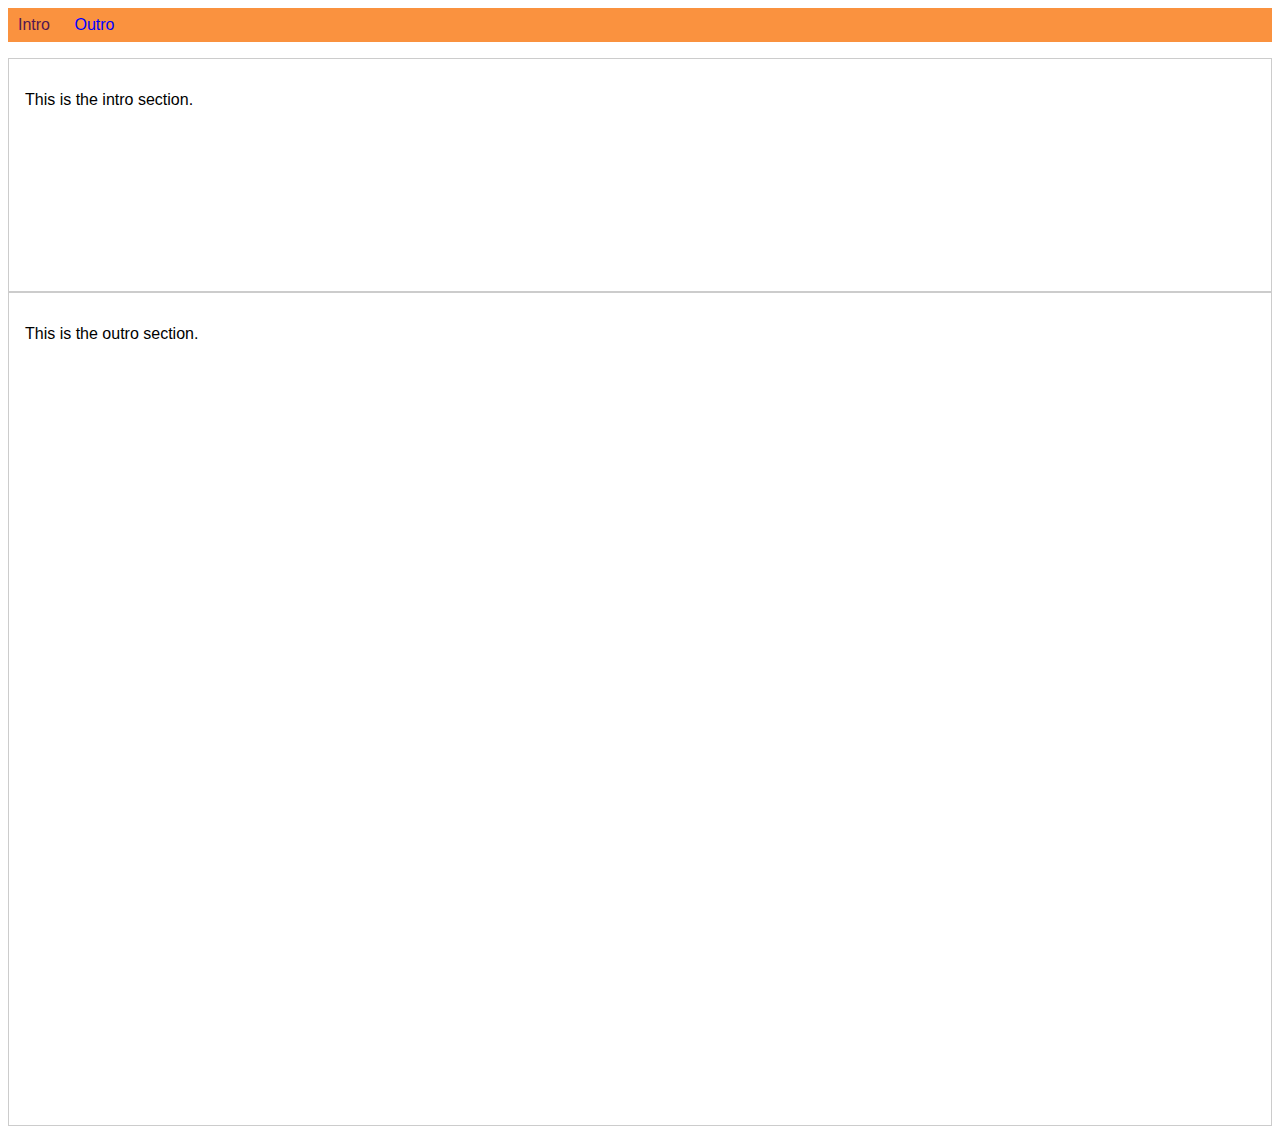
<file: sec-04/index.html>
<!DOCTYPE html>
<html lang="en">

<head>
    <meta charset="UTF-8">
    <meta name="viewport" content="width=device-width, initial-scale=1.0">
    <meta http-equiv="X-UA-Compatible" content="ie=edge">
    <title>CSS Course</title>
    <link rel="stylesheet" href="main.css">
</head>

<body>
    <nav>
        <a href="#intro" class="active">Intro</a>
        <a href="#outro">Outro</a>
    </nav>
    <section id="intro" class="main-section highlighted">
        <p>This is the intro section.</p>
    </section>
    <section id="outro" class="main-section">
        <p>This is the outro section.</p>
    </section>
</body>

</html>
</file>
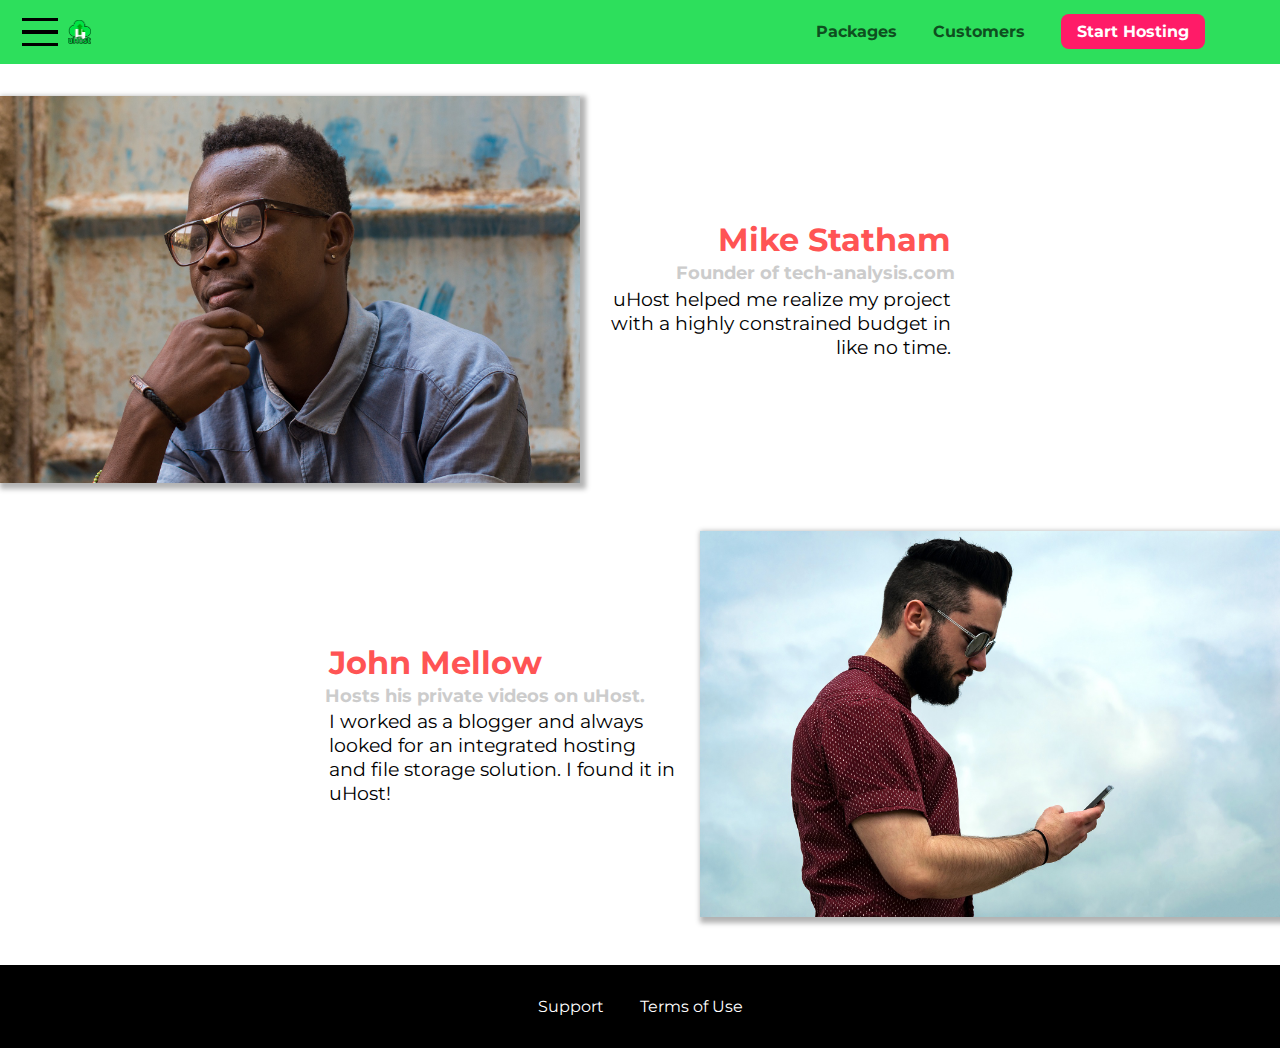
<file: proj-principal-01/customers/index.html>
<!DOCTYPE html>
<html lang="en">

<head>
    <meta charset="UTF-8">
    <meta name="viewport" content="width=device-width, initial-scale=1.0">
    <meta http-equiv="X-UA-Compatible" content="ie=edge">
    <title>uHost Customers</title>
    <link rel="shortcut icon" href="../favicon.png">
    <link href="https://fonts.googleapis.com/css?family=Anton|Montserrat:400,700" rel="stylesheet">
    <link rel="stylesheet" href="../shared.css">
    <link rel="stylesheet" href="customers.css">
</head>

<body>
    <div class="backdrop"></div>
    <header class="main-header">
        <div>
            <button class="toggle-button">
                <span class="toggle-button__bar"></span>
                <span class="toggle-button__bar"></span>
                <span class="toggle-button__bar"></span>
            </button>
            <a href="../index.html" class="main-header__brand">
                <img src="../images/uhost-icon.png" alt="uHost - your favorite hosting company">
            </a>
        </div>
        <nav class="main-nav">
            <ul class="main-nav__items">
                <li class="main-nav__item">
                    <a href="../packages/index.html">Packages</a>
                </li>
                <li class="main-nav__item">
                    <a href="index.html">Customers</a>
                </li>
                <li class="main-nav__item main-nav__item--cta">
                    <a href="../start-hosting/index.html">Start Hosting</a>
                </li>
            </ul>
        </nav>
    </header>
    <nav class="mobile-nav">
        <ul class="mobile-nav__items">
            <li class="mobile-nav__item">
                <a href="packages/index.html">Packages</a>
            </li>
            <li class="mobile-nav__item">
                <a href="customers/index.html">Customers</a>
            </li>
            <li class="mobile-nav__item mobile-nav__item--cta">
                <a href="start-hosting/index.html">Start Hosting</a>
            </li>
        </ul>
    </nav>
    <main>
        <div>
            <div class="testimonial" id="customer-1">
                <div class="testimonial__image-container">
                    <img src="../images/customer-1.jpg" alt="Mike Statham - Customer" class="testimonial__image">
                </div>
                <div class="testimonial__info">
                    <h1 class="testimonial__name">Mike Statham</h1>
                    <h2 class="testimonial__subtitle">Founder of
                        <a href="tech-analysis.com">tech-analysis.com</a>
                    </h2>
                    <p class="testimonial__text">uHost helped me realize my project with a highly constrained budget in like no time.</p>
                </div>
            </div>
            <div class="testimonial" id="customer-2">

                <div class="testimonial__info">
                    <h1 class="testimonial__name">John Mellow</h1>
                    <h2 class="testimonial__subtitle">Hosts his private videos on uHost.
                    </h2>
                    <p class="testimonial__text">I worked as a blogger and always looked for an integrated hosting and file storage solution. I found
                        it in uHost!
                    </p>
                </div>
                <div class="testimonial__image-container">
                    <img src="../images/customer-2.jpg" alt="John Mellow - Customer" class="testimonial__image">
                </div>
            </div>
        </div>
    </main>
    <footer class="main-footer">
        <nav>
            <ul class="main-footer__links">
                <li class="main-footer__link">
                    <a href="#">Support</a>
                </li>
                <li class="main-footer__link">
                    <a href="#">Terms of Use</a>
                </li>
            </ul>
        </nav>
    </footer>
    <script src="../shared.js"></script>
</body>

</html>
</file>
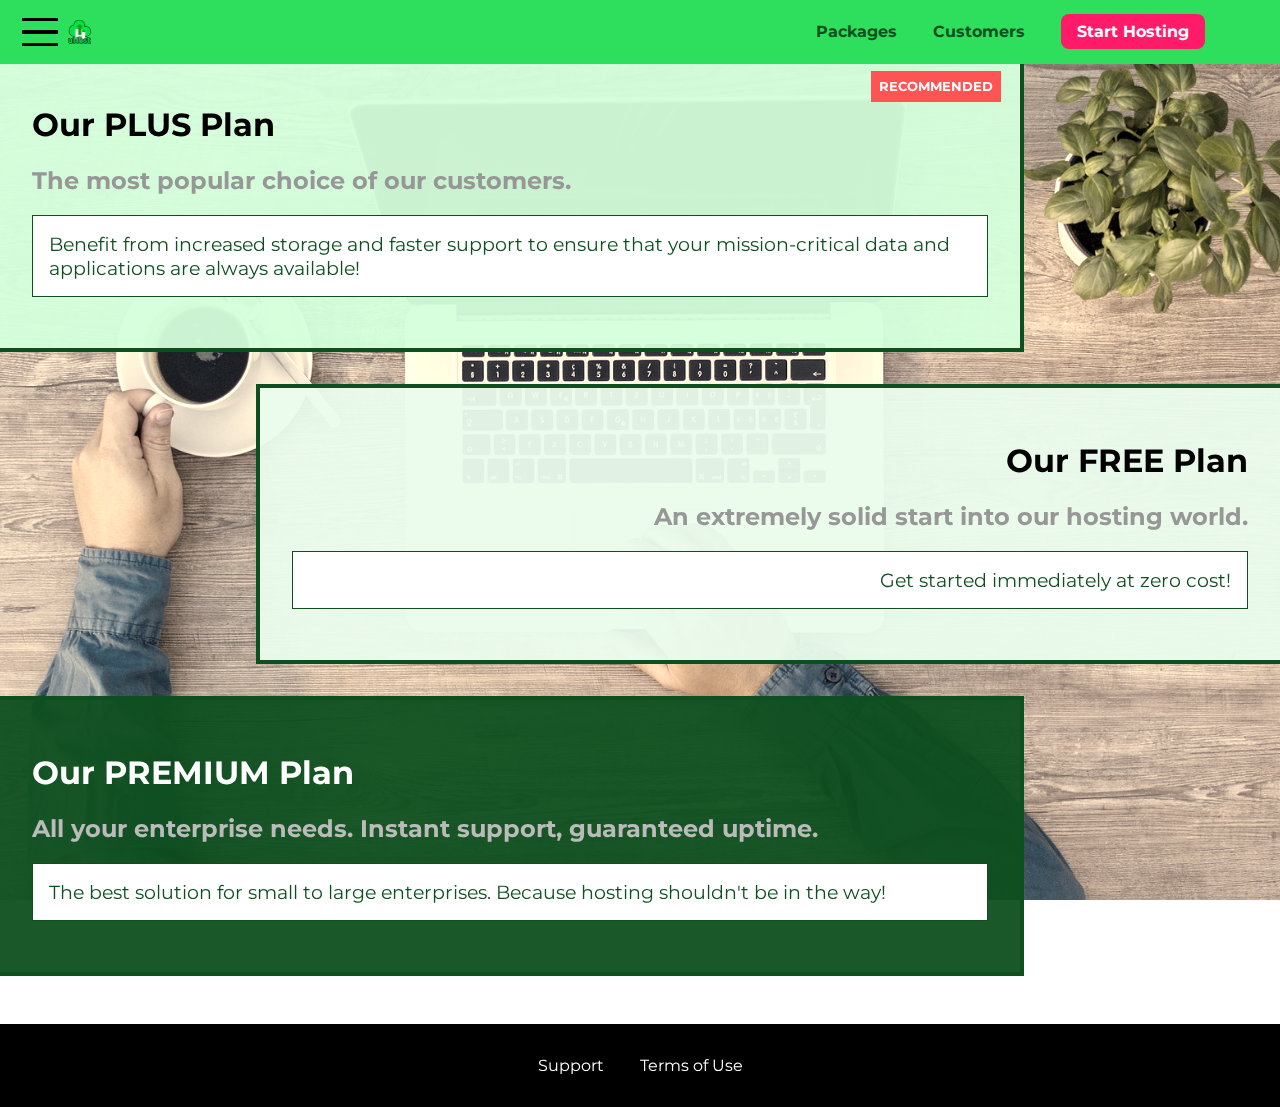
<file: proj-principal-01/packages/index.html>
<!DOCTYPE html>
<html lang="en">

<head>
    <meta charset="UTF-8">
    <meta http-equiv="X-UA-Compatible" content="ie=edge">
    <title>uHost</title>
    <link rel="shortcut icon" href="../favicon.png">
    <link href="https://fonts.googleapis.com/css?family=Montserrat:400,700" rel="stylesheet">
    <link rel="stylesheet" href="../shared.css">
    <link rel="stylesheet" href="packages.css">
</head>

<body>
    <div class="backdrop"></div>
    <div class="background"></div>
    <header class="main-header">
        <div>
            <button class="toggle-button">
                <span class="toggle-button__bar"></span>
                <span class="toggle-button__bar"></span>
                <span class="toggle-button__bar"></span>
            </button>
            <a href="../index.html" class="main-header__brand">
                <img src="../images/uhost-icon.png" alt="uHost - your favorite hosting company">
            </a>
        </div>
        <nav class="main-nav">
            <ul class="main-nav__items">
                <li class="main-nav__item">
                    <a href="./index.html">Packages</a>
                </li>
                <li class="main-nav__item">
                    <a href="../customers/index.html">Customers</a>
                </li>
                <li class="main-nav__item main-nav__item--cta">
                    <a href="../start-hosting/index.html">Start Hosting</a>
                </li>
            </ul>
        </nav>
    </header>
    <nav class="mobile-nav">
        <ul class="mobile-nav__items">
            <li class="mobile-nav__item">
                <a href="packages/index.html">Packages</a>
            </li>
            <li class="mobile-nav__item">
                <a href="customers/index.html">Customers</a>
            </li>
            <li class="mobile-nav__item mobile-nav__item--cta">
                <a href="start-hosting/index.html">Start Hosting</a>
            </li>
        </ul>
    </nav>
    <main>
        <section class="package" id="plus">
            <a href="#">
                <h1 class="package__title">Our PLUS Plan</h1>
                <h2 class="package__badge">RECOMMENDED</h2>
                <h2 class="package__subtitle">The most popular choice of our customers.</h2>
                <p class="package__info">Benefit from increased storage and faster support to ensure that your
                    mission-critical data and applications
                    are always available!</p>
            </a>
        </section>
        <section class="package" id="free">
            <a href="#">
                <h1 class="package__title">Our FREE Plan</h1>
                <h2 class="package__subtitle">An extremely solid start into our hosting world.</h2>
                <p class="package__info">Get started immediately at zero cost!</p>
            </a>
        </section>
        <div class="clearfix"></div>
        <section class="package" id="premium">
            <a href="#">
                <h1 class="package__title">Our PREMIUM Plan</h1>
                <h2 class="package__subtitle">All your enterprise needs. Instant support, guaranteed uptime. </h2>
                <p class="package__info">The best solution for small to large enterprises. Because hosting shouldn't be
                    in the way!</p>
            </a>
        </section>
    </main>
    <footer class="main-footer">
        <nav>
            <ul class="main-footer__links">
                <li class="main-footer__link">
                    <a href="#">Support</a>
                </li>
                <li class="main-footer__link">
                    <a href="#">Terms of Use</a>
                </li>
            </ul>
        </nav>
    </footer>
    <script src="../shared.js"></script>
</body>

</html>
</file>
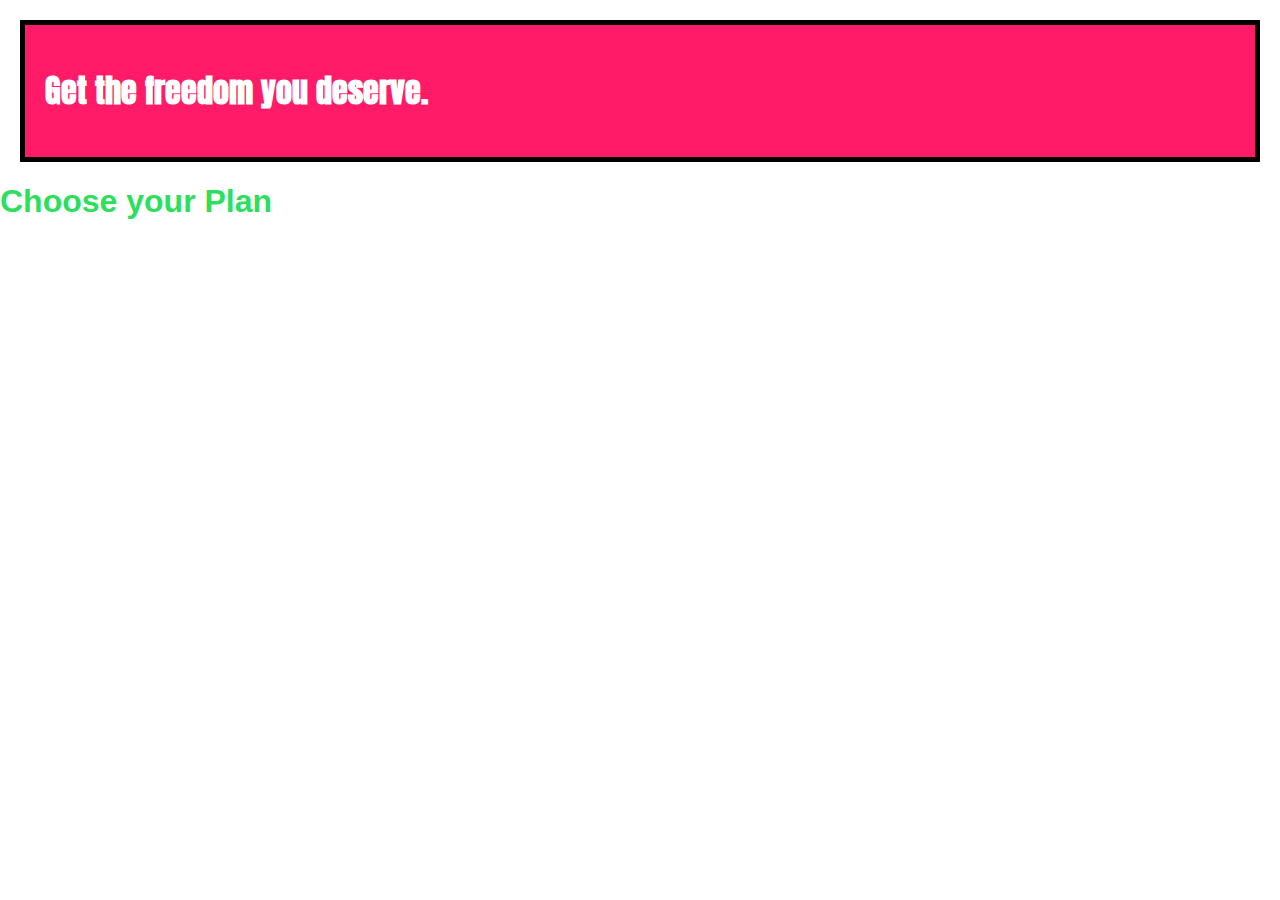
<file: sec-02/basics-01-understanding-the-course-project-starting-code/index.html>
<!DOCTYPE html>
<html lang="en">

<head>
    <meta charset="UTF-8">
    <meta http-equiv="X-UA-Compatible" content="ie=edge">
    <title>uHost</title>
    <link rel="shortcut icon" href="favicon.png">
    <link rel="stylesheet" href="https://fonts.googleapis.com/css?family=Anton">
    <link rel="stylesheet" href="./main.css">
</head>

<body>
    <main>
        <section id="product-overview">
            <h1>Get the freedom you deserve.</h1>
        </section>
        <section id="plans">
            <h1 class="section-title">Choose your Plan</h1>
        </section>
    </main>
</body>

</html>
</file>
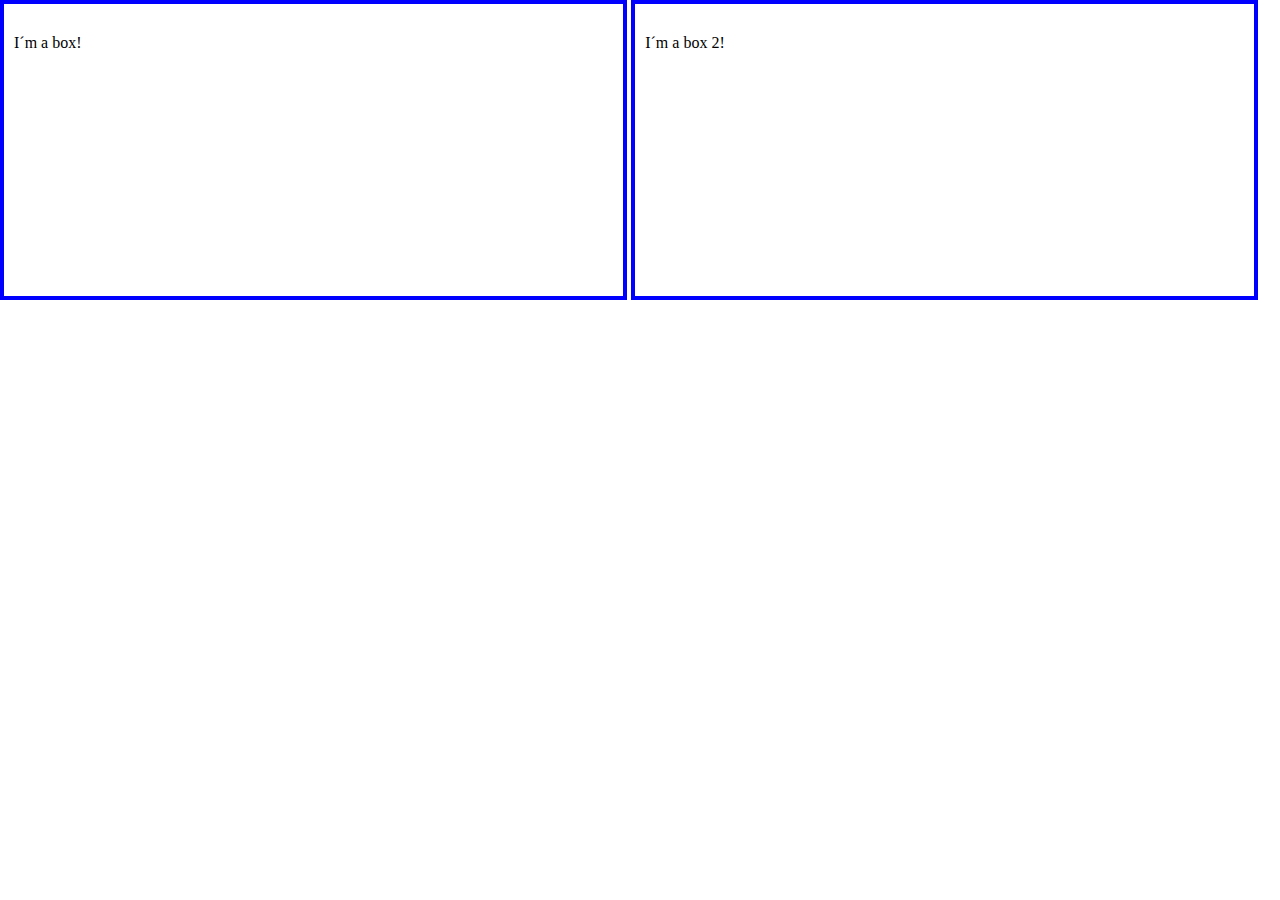
<file: sec-03/task/index.html>
<!DOCTYPE html>
<html lang="en">

<head>
    <meta charset="UTF-8">
    <meta http-equiv="X-UA-Compatible" content="ie=edge">
    <title>Task 3</title>
    <link rel="stylesheet" href="https://fonts.googleapis.com/css?family=Anton">
    <link rel="stylesheet" href="https://fonts.googleapis.com/css?family=Montserrat">
    <link rel="stylesheet" href="./main.css">
</head>

<body>

    <div class="box-1">
        I´m a box!
    </div>

    <div class="box-2">
        I´m a box 2!
    </div>

</body>

</html>
</file>
<file: main.css>
* {
    box-sizing: border-box;
}

body {
    font-family: 'Montserrat', sans-serif;
    margin: 0;
}

#product-overview {
    background: #ff1b68;
    width: 100%;
    height: 528px;
    padding: 10px;
    border: 5px solid black;
    margin: 10px;
    
}

.section-title {
    color: #2ddf5c;
}

#product-overview h1 {
    color: white;
    font-family: 'Anton', sans-serif;
}

/* h1 {
    font-family: sans-serif;
} */
</file>
<file: practicing-basics-01-adding-style-to-plans-starting-code/main.css>
* {
    box-sizing: border-box;
}

body {
    font-family: 'Montserrat', sans-serif;
    margin: 0;
}

#product-overview {
    background: url("freedom.jpg");
    width: 100%;
    height: 528px;
    padding: 10px;   
}

.section-title {
    color: #2ddf5c;
}

#product-overview h1 {
    color: white;
    font-family: 'Anton', sans-serif;
}

/* h1 {
    font-family: sans-serif;
} */

.main-header {
    width: 100%;
    background: #2ddf5c;
    padding: 8px 16px;
}

.main-header > div {
    display: inline-block;
    vertical-align: middle;
}

.main-header__brand {
    color: #0e4f1f;
    text-decoration: none;
    font-weight: bold;
    font-size: 22px;
}

.main-nav {
    display: inline-block;
    text-align: right;
    width: calc(100% - 74px);
    vertical-align: middle;
}

.main-nav__items {
    margin: 0;
    padding: 0;
    list-style: none;
}

.main-nav__item {
    display: inline-block;
    margin: 0 16px;
}

.main-nav__item a {
    text-decoration: none;
    color: #0e4f1f;
    font-weight: bold;
    padding: 3px 0;
}

.main-nav__item a:hover,
.main-nav__item a:active {
    color: white;
    border-bottom: 5px solid white;
}

.main-nav__item--cta a {
    color: white;
    background: #ff1b68;
    padding: 8px 16px;
    border-radius: 8px;
}

.main-nav__item--cta a:hover,
.main-nav__item--cta a:active {
    color: #ff1b68;
    background: white;
    border: none;
}
</file>
<file: proj-position/main.css>
html {
    background: #b3b3b3;
    padding: 15px;
    border: 5px solid white;
    margin: 15px;
    height: 2000px;
}

body {
    background: #fa923f;
    padding: 20px;
    border: 5px solid black;
    margin: 0;
  }
  
.parent {
    background: white;
    padding: 20px;
    border: 5px solid black;
    overflow: hidden;
    width: 80%;
    margin: auto auto;
    text-align: center;
    height: 400px;
  }
  
  .parent div {
    background: rgb(105, 105, 109);
    color: white;
    padding: 10px;
    border: 5px solid black;
    /* margin: 10px; */
    /* display: inline-block; */
    margin: auto auto;
    vertical-align: middle;
    width: 20%;
}
</file>
<file: proj-principal-01/shared.css>
* {
  box-sizing: border-box;
}

body {
  font-family: "Montserrat", sans-serif;
  margin: 0;
  overflow-x: hidden;
}

.backdrop {
  position: fixed;
  display: none;
  top: 0;
  left: 0;
  z-index: 100;
  width: 100vw;
  height: 100vh;
  background: rgba(0, 0, 0, 0.5);
}

.main-header {
  width: 100%;
  position: fixed;
  top: 0;
  left: 0;
  background: #2ddf5c;
  padding: 0.5rem 1rem;
  z-index: 1;
}

.main-header > div {
  display: inline-block;
  vertical-align: middle;
}

.main-header__brand {
  color: #0e4f1f;
  text-decoration: none;
  font-weight: bold;
  font-size: 1.5rem;
  height: 1.5rem;
  /* width: 20px; */
  display: inline-block;
  vertical-align: middle;
}

.main-header__brand img {
  height: 100%;
  /* width: 100%; */
}

.main-nav {
  display: inline-block;
  text-align: right;
  width: calc(100% - 122px);
  vertical-align: middle;
}

.main-nav__items {
  margin: 0;
  padding: 0;
  list-style: none;
}

.main-nav__item {
  display: inline-block;
  margin: 0 1rem;
}

.main-nav__item a,
.mobile-nav__item a {
  text-decoration: none;
  color: #0e4f1f;
  font-weight: bold;
  padding: 0.2rem 0;
}

.main-nav__item a:hover,
.main-nav__item a:active {
  color: white;
  border-bottom: 5px solid white;
}

.main-nav__item--cta a,
.mobile-nav__item--cta a {
  color: white;
  background: #ff1b68;
  padding: 0.5rem 1rem;
  border-radius: 8px;
}

.main-nav__item--cta a:hover,
.main-nav__item--cta a:active,
.mobile-nav__item--cta a:hover,
.mobile-nav__item--cta a:active {
  color: #ff1b68;
  background: white;
  border: none;
}

.main-footer {
  background: black;
  padding: 2rem;
  margin-top: 3rem;
}

.main-footer__links {
  list-style: none;
  margin: 0;
  padding: 0;
  text-align: center;
}

.main-footer__link {
  display: inline-block;
  margin: 0 1rem;
}

.main-footer__link a {
  color: white;
  text-decoration: none;
}

.main-footer__link a:hover,
.main-footer__link a:active {
  color: #ccc;
}

.button {
  background: #0e4f1f;
  color: white;
  font: inherit;
  border: 1.5px solid #0e4f1f;
  padding: 0.5rem;
  border-radius: 8px;
  font-weight: bold;
  cursor: pointer;
}

.button:hover,
.button:active {
  background: white;
  color: #0e4f1f;
}

.button:focus {
  outline: none;
}

.mobile-nav {
  display: none;
  position: fixed;
  z-index: 101;
  top: 0;
  left: 0;
  background: white;
  width: 80%;
  height: 100vh;
}

.mobile-nav__items {
  width: 90%;
  height: 100%;
  list-style: none;
  margin: 10% auto;
  padding: 0;
  text-align: center;
}

.mobile-nav__item {
  margin: 1rem 0;
}

.mobile-nav__item a {
  font-size: 1.5rem;
}

.toggle-button {
  width: 3rem;
  background: transparent;
  border: none;
  cursor: pointer;
  padding-top: 0;
  padding-bottom: 0;
  vertical-align: middle;
}

.toggle-button:focus {
  outline: none;
}

.toggle-button__bar {
  width: 100%;
  height: 0.2rem;
  background: black;
  display: block;
  margin: 0.6rem 0;
}

.open {
    display: block !important;
}
</file>
<file: proj-principal-01/main.css>
#product-overview {
    background: linear-gradient(to top, rgba(80, 68, 18, 0.6) 10%, transparent),
      url("images/freedom.jpg") left 10% bottom 70%/cover no-repeat border-box,
      #ff1b68;
    /* background-image: url("freedom.jpg");
      background-size: cover;
      background-position: left 10% bottom 20%; */
    /* background-repeat: no-repeat;
      background-origin: border-box;
      background-clip: border-box; */
    /* background-image: linear-gradient(180deg, red 70%, blue 60%, rgba(0,0,0,0.5)); */
    /* background-image: radial-gradient(ellipse farthest-corner at 20% 50%, red, blue 70%, green); */
    width: 100vw;
    height: 33vh;
    margin-top: 2.75rem;
    /* border: 5px dashed red; */
    position: relative;
  }
  
  .section-title {
    color: #2ddf5c;
    text-align: center;
  }
  
  #product-overview h1 {
    color: white;
    font-family: "Anton", sans-serif;
    position: absolute;
    bottom: 5%;
    left: 3%;
  }
  
  .plan__list {
    width: 80%;
    margin: auto;
    text-align: center;
  }
  
  .plan {
    background: #d5ffdc;
    text-align: center;
    padding: 1rem;
    margin: 0.5rem;
    display: inline-block;
    width: 30%;
    vertical-align: middle;
  }
  
  .plan--highlighted {
    background: #19b84c;
    color: white;
    box-shadow: 2px 2px 2px 2px rgba(0, 0, 0, 0.5);
  }
  
  .plan__annotation {
    background: white;
    color: #19b84c;
    padding: 0.5rem;
    box-shadow: 2px 2px 2px 2px rgba(0, 0, 0, 0.5);
    border-radius: 8px;
  }
  
  .plan__title {
    color: #0e4f1f;
  }
  
  .plan__price {
    color: #858585;
  }
  
  .plan--highlighted .plan__title {
    color: white;
  }
  
  .plan--highlighted .plan__price {
    color: #0e4f1f;
  }
  
  .plan__features {
    list-style: none;
    margin: 0;
    padding: 0;
  }
  
  .plan__feature {
    margin: 0.5rem 0;
  }
  
  #key-features {
    background: #ff1b68;
    margin-top: 5rem;
    padding: 1rem;
  }
  
  #key-features .section-title {
    color: white;
    margin: 2rem;
  }
  
  .key-feature__list {
    list-style: none;
    margin: 0;
    padding: 0;
    text-align: center;
  }
  
  .key-feature {
    display: inline-block;
    width: 30%;
    vertical-align: top;
  }
  
  .key-feature__image {
    background: #ffcede;
    width: 128px;
    height: 128px;
    border: 2px solid #424242;
    border-radius: 50%;
    margin: auto;
    padding: 1.5rem;
  }
  
  .key-feature__description {
    text-align: center;
    font-weight: bold;
    color: white;
    font-size: 1.2rem;
  }

  .modal {
    position: fixed;
    display: none;
    z-index: 200;
    top: 20%;
    left: 30%;
    width: 40%;
    background: white;
    padding: 1rem;
    border: 1px solid #ccc;
    box-shadow: 1px 1px 1px rgba(0, 0, 0, 0.5);
  }
  
  .modal__title {
    text-align: center;
    margin: 0 0 1rem 0;
  }
  
  .modal__actions {
    text-align: center;
  }
  
  .modal__action {
    border: 1px solid #0e4f1f;
    background: #0e4f1f;
    text-decoration: none;
    color: white;
    font: inherit;
    padding: 0.5rem 1rem;
    cursor: pointer;
  }
  
  .modal__action:hover,
  .modal__action:active {
    background: #2ddf5c;
    border-color: #2ddf5c;
  }
  
  .modal__action--negative {
    background: red;
    border-color: red;
  }
  
  .modal__action--negative:hover,
  .modal__action--negative:active {
    background: #ff5454;
    border-color: #ff5454;
  }
  
  /* h1 {
      font-family: sans-serif;
  } */
</file>
<file: proj-sticky-positioning/main.css>
html {
    /*background: #b3b3b3;
    padding: 15px;
    border: 5px solid white;
    margin: 15px;*/
    height: 2000px;
}

body {
    /*background: #fa923f;
    padding: 20px;
    border: 5px solid black;*/
    margin: 0;
  }
  
.parent {
    background: white;
    padding: 20px;
    /*border: 5px solid black;*/
    margin: 10px;
  }

.parent .country {
    background: #fa923f;
    color: white;
    padding: 10px;
    border: 5px solid black;
    margin: 10px;
}
  
.parent .cities {
    background: rgb(105, 105, 109);
    color: white;
    padding: 10px;
    border: 5px solid black;
    margin: 10px;
}
</file>
<file: sec-04/main.css>
body {
    font-family: sans-serif;
}

nav {
    margin-bottom: 16px;
    background: #fa923f;
    padding: 8px 0;
}

a {
    text-decoration: none;
    color: white;
    margin: 10px;
}

a.active {
    color: #521751;
}

a:not(.active) {
    color: blue;
}

.main-section {
    height: 800px;
    border: 1px solid #ccc !important;
    padding: 16px;
}

.highlighted {
    border: 2px solid #fa923f;
    height: 200px;
}
</file>
<file: proj-principal-01/customers/customers.css>
.testimonial {
    font-size: 1.2rem;
    margin: 3rem 0;
  }
  
  .testimonial__list {
    width: 80%;
    margin: auto;
  }
  
  .testimonial:first-of-type {
    margin-top: 6rem;
  }

  .testimonial__image-container {
    width: 65%;
    max-width: 580px;
    min-width: 350px;
    display: inline-block;
    vertical-align: middle;
    box-shadow: 3px 3px 5px 3px rgba(0,0,0,0.3);
  }

  .testimonial__image {
    width: 100%;
    vertical-align: bottom;
  }
  
  .testimonial__info {
    text-align: right;
    padding: 0.9rem;
    display: inline-block;
    vertical-align: middle;
    width: 30%;
  }
  
  #customer-2.testimonial {
    text-align: right;
  }
  
  #customer-2 .testimonial__info {
    text-align: left;
  }
  
  .testimonial__name {
    margin: 0.2rem;
    color: #ff5454;
    font-size: 2rem;
  }
  
  .testimonial__subtitle {
    margin: 0;
    font-size: 1.1rem;
    color: #ccc;
  }
  
  .testimonial__subtitle a {
    color: inherit;
    text-decoration: none;
  }
  
  .testimonial__subtitle a:hover,
  .testimonial__subtitle a:active {
    color: #7a7a7a;
  }
  
  .testimonial__text {
    margin: 0.2rem;
  }
</file>
<file: proj-principal-01/packages/packages.css>
main {
    padding-top: 2rem;
}

.background {
    background: url("../images/plans-background.jpg") center/cover;
    width: 100vw;
    height: 100vh;
    position: fixed;
    z-index: -1;
    filter: sepia(60%);
}

.package {
    width: 80%;
    margin: 1rem 0;
    border: 4px solid #0e4f1f;
    border-left: none;
    position: relative;
    z-index: 0;
    /* filter: blur(1px) invert(10%); */
}

.package:hover,
.package:active {
    box-shadow: 2px 2px 4px rgba(0,0,0,0.5);
    border-color: #ff5454;
    /* border-color: #ff5454 !important; */
}

.package a {
    text-decoration: none;
    color: inherit;
    display: block;
    padding: 2rem;
}

.package__badge {
    position: absolute;
    top: 0;
    right: 0;
    margin: 1.2rem;
    font-size: 0.8rem;
    color: white;
    background: #ff5454;
    padding: 0.5rem;
    z-index: 10;
}

.package__subtitle {
    color: #979797;
}

.package__info {
    padding: 1rem;
    border: 1px solid #0e4f1f;
    font-size: 1.2rem;
    color: #0e4f1f;
    background: white;
}

.clearfix {
    clear: both;
}

#plus {
    background: rgba(213, 255, 220, 0.95);
}

#free {
    background: rgba(234, 252, 237, 0.95);
    float: right;
    border-right: none;
    border-left: 4px solid #0e4f1f;
    text-align: right;
}

#free:hover,
#free:active {
    border-left-color: #ff5454;
}

#premium {
    background: rgba(14, 79, 31, 0.95);
}

#premium .package__title {
    color: white;
}

#premium .package__subtitle {
    color: #bbb;
}
</file>
<file: sec-02/basics-01-understanding-the-course-project-starting-code/main.css>
body {
    font-family: 'Montserrat', sans-serif;
    margin: 0;
}

#product-overview h1 {
  color: white;
  font-family: 'Anton', sans-serif;
}

#product-overview {
  background: #ff1b68;
  padding: 20px;
  border: 5px solid black;
  margin: 20px;
}

.section-title {
    color: #2ddf5c;
}
</file>
<file: sec-03/task/main.css>
* {
    box-sizing: border-box;
}

html, 
body {
    height: 100%;
    margin: 0;
}

.box-1{
    padding: 30px 20px 5px 10px;
    border: 4px solid blue;
    /* margin: 30px 20px 5px 10px; */
    height: 300px;
    width: 49%;
    /* display: none; */
}

.box-2{
    padding: 30px 20px 5px 10px;
    border: 4px solid blue;
    height: 300px;
    width: 49%;
    /* margin: 30px 20px 5px 10px; */
}

div {
    display: inline-block
}

div:last-of-type:hover{
 border-color: #ff0000;   
}
</file>
